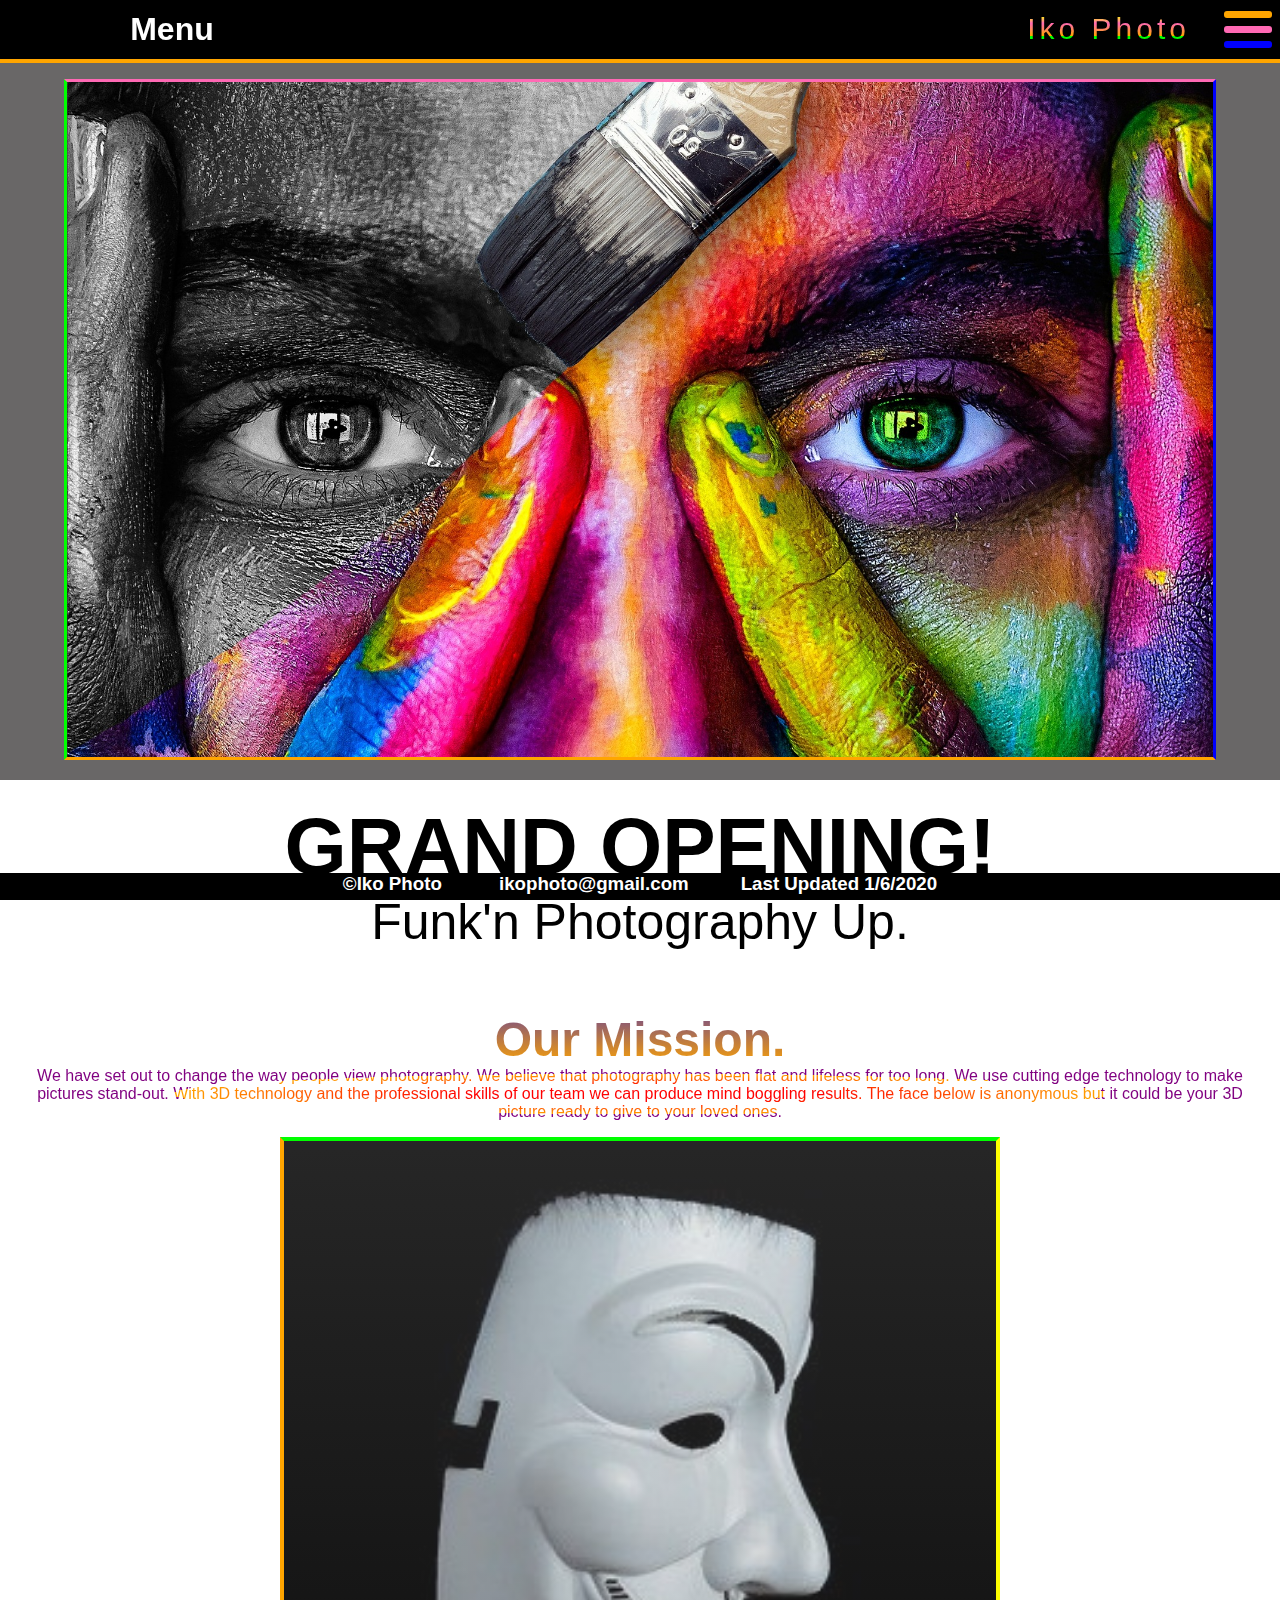
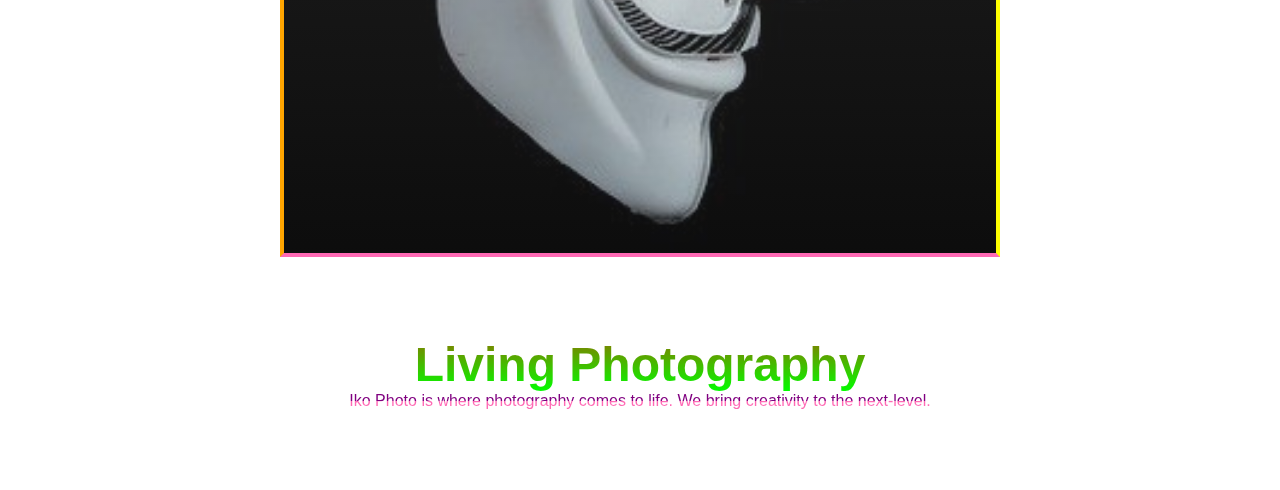
<file: index.html>
<!DOCTYPE html>
<html lang="en">
<head>
    <meta charset="UTF-8">
    <meta name="viewport" content="width=device-width, initial-scale=1.0">
    <meta http-equiv="X-UA-Compatible" content="ie=edge">
    <link rel="stylesheet" type="text/css" href="newcopy2.css">
    <title>Iko Photo</title>
</head>

<body>
 <!-- Appy Chatbot widget, Paste the code in the <body> section -->
  <script id="appyWidgetInit"
  src="https://chatbot.appypie.com/widget/loadbuild.js?cid=kpm3zu6s-AGENT1623039807127-BOTID1623039807127&name=mixBuild"></script>
<!-- /. End Appy chatbot widget code -->
  <div class="burger-boy"></div>
    <input id="toggle" type="checkbox">
    
    <label for="toggle" class="hamburger">
      <span class="top-bun"></span>
      <span class="meat"></span>
      <span class="bottom-bun"></span>
    </label>
    
    <div class="nav">
      <div class="nav-wrapper">
        <nav class="sweet-burger">
          <a href="index.html">HOME</a><br>
          <a href="about.html">ABOUT</a><br>
          <a href="services.html">SERVICES</a><br>
          <a href="gallery.html">GALLERY</a><br>
          <a href="contact.html">CONTACT</a><br>
          <a href="cart.html">CART</a><br>
          <a href="developer.html">DEVELOPER</a>
        </nav>
      </div>
    </div>
    
        <header class="header-z">
            <div class="navtext-container">
              <a href="index.html" class="navtext">Iko Photo</a>
            </div>
        </header>
        <!-- Fan Nav -->
        <div class="container-fan">
            <div class="main-fan">
              <div class="sup">
                <div class="sub">
                    <div></div><a href="developer.html">&nbsp;&nbsp;Developer</a></div>
                  </div>
                  <div class="sup">
                    <div class="sub">
                      <div></div><a href="cart.html">&nbsp;&nbsp;&nbsp;&nbsp;&nbsp;&nbsp;&nbsp;&nbsp;&nbsp;&nbsp;Cart</a></div>
                  </div>
                  <div class="sup">
                    <div class="sub">
                      <div></div><a href="contact.html">&nbsp;&nbsp;&nbsp;&nbsp;Contact</a></div>
                  </div>
                  <div class="sup">
                    <div class="sub">
                      <div></div><a href="gallery.html">&nbsp;&nbsp;&nbsp;&nbsp;&nbsp;Gallery</a></div>
                  </div>
                  <div class="sup">
                    <div class="sub">
                      <div></div><a href="services.html">&nbsp;&nbsp;&nbsp;&nbsp;Services</a></div>
                  </div>
                  <div class="sup">
                    <div class="sub">
                      <div></div><a href="about.html">&nbsp;&nbsp;&nbsp;&nbsp;&nbsp;&nbsp;About</a></div>
                  </div>
                  <div class="sup">
                    <div class="sub">
                      <div></div><a href="index.html">&nbsp;&nbsp;&nbsp;&nbsp;&nbsp;&nbsp;&nbsp;Home</a></div>
              </div>
              <div class="sup">
                <div class="sub">
                  <div></div><a class="iko" href="#">Menu</a></div>
                  </div>
              </div>
            </div>
    
 
        
          
       
          <main>   

            <div class="b-ground">
              <figure class="mobile-crop">
                    <img src="awesome-face.jpg" alt="Hack It">
                </figure>
                <figure class="tablet-crop">
                    <img src="awesome-face.jpg" alt="Hack It">
                </figure>
                <figure class="desk-crop">
                    <img src="awesome-face.jpg" alt="Hack It">
                </figure>
                </div>
            <div class="grand">
                <h1>GRAND OPENING!</h1>
                <p>Funk'n Photography Up.</p>
            </div> 
    <div class="main-texxt">
      <h2>Our Mission.</h2>
      <p>We have set out to change the way people view photography. We believe that photography has been flat and lifeless for too long. We use cutting edge technology to make pictures stand-out. With 3D technology and the professional skills of our team we can produce mind boggling results. The face below is anonymous but it could be your 3D picture ready to give to your loved ones. </p>
    </div>

<!-- <section id="section-3d-pic">Photography<br>Gone Wild!</section> -->
  <div class='reflection-container'>
  <a class='reflection-grid-cell reflection-grid-cell-1' href='#'></a>
  <a class='reflection-grid-cell reflection-grid-cell-2' href='#'></a>
  <a class='reflection-grid-cell reflection-grid-cell-3' href='#'></a>
  <a class='reflection-grid-cell reflection-grid-cell-4' href='#'></a>
  <a class='reflection-grid-cell reflection-grid-cell-5' href='#'></a>
  <a class='reflection-grid-cell reflection-grid-cell-6' href='#'></a>
  <a class='reflection-grid-cell reflection-grid-cell-7' href='#'></a>
  <a class='reflection-grid-cell reflection-grid-cell-8' href='#'></a>
  <a class='reflection-grid-cell reflection-grid-cell-9' href='#'></a>
  <a class='reflection-grid-cell reflection-grid-cell-10' href='#'></a>
  <a class='reflection-grid-cell reflection-grid-cell-11' href='#'></a>
  <a class='reflection-grid-cell reflection-grid-cell-12' href='#'></a>
  <a class='reflection-grid-cell reflection-grid-cell-13' href='#'></a>
  <a class='reflection-grid-cell reflection-grid-cell-14' href='#'></a>
  <a class='reflection-grid-cell reflection-grid-cell-15' href='#'></a>
  <a class='reflection-grid-cell reflection-grid-cell-16' href='#'></a>
  <a class='reflection-grid-cell reflection-grid-cell-17' href='#'></a>
  <a class='reflection-grid-cell reflection-grid-cell-18' href='#'></a>
  <a class='reflection-grid-cell reflection-grid-cell-19' href='#'></a>
  <a class='reflection-grid-cell reflection-grid-cell-20' href='#'></a>
  <a class='reflection-grid-cell reflection-grid-cell-21' href='#'></a>
  <a class='reflection-grid-cell reflection-grid-cell-22' href='#'></a>
  <a class='reflection-grid-cell reflection-grid-cell-23' href='#'></a>
  <a class='reflection-grid-cell reflection-grid-cell-24' href='#'></a>
  <a class='reflection-grid-cell reflection-grid-cell-25' href='#'></a>
  <a class='reflection-grid-cell reflection-grid-cell-26' href='#'></a>
  <a class='reflection-grid-cell reflection-grid-cell-27' href='#'></a>
  <a class='reflection-grid-cell reflection-grid-cell-28' href='#'></a>
  <a class='reflection-grid-cell reflection-grid-cell-29' href='#'></a>
  <a class='reflection-grid-cell reflection-grid-cell-30' href='#'></a>
  <a class='reflection-grid-cell reflection-grid-cell-31' href='#'></a>
  <a class='reflection-grid-cell reflection-grid-cell-32' href='#'></a>
  <a class='reflection-grid-cell reflection-grid-cell-33' href='#'></a>
  <a class='reflection-grid-cell reflection-grid-cell-34' href='#'></a>
  <a class='reflection-grid-cell reflection-grid-cell-35' href='#'></a>
  <a class='reflection-grid-cell reflection-grid-cell-36' href='#'></a>
  <a class='reflection-grid-cell reflection-grid-cell-37' href='#'></a>
  <a class='reflection-grid-cell reflection-grid-cell-38' href='#'></a>
  <a class='reflection-grid-cell reflection-grid-cell-39' href='#'></a>
  <a class='reflection-grid-cell reflection-grid-cell-40' href='#'></a>
  <a class='reflection-grid-cell reflection-grid-cell-41' href='#'></a>
  <a class='reflection-grid-cell reflection-grid-cell-42' href='#'></a>
  <a class='reflection-grid-cell reflection-grid-cell-43' href='#'></a>
  <a class='reflection-grid-cell reflection-grid-cell-44' href='#'></a>
  <a class='reflection-grid-cell reflection-grid-cell-45' href='#'></a>
  <a class='reflection-grid-cell reflection-grid-cell-46' href='#'></a>
  <a class='reflection-grid-cell reflection-grid-cell-47' href='#'></a>
  <a class='reflection-grid-cell reflection-grid-cell-48' href='#'></a>
  <a class='reflection-grid-cell reflection-grid-cell-49' href='#'></a>
  <a class='reflection-grid-cell reflection-grid-cell-50' href='#'></a>
  <a class='reflection-grid-cell reflection-grid-cell-51' href='#'></a>
  <a class='reflection-grid-cell reflection-grid-cell-52' href='#'></a>
  <a class='reflection-grid-cell reflection-grid-cell-53' href='#'></a>
  <a class='reflection-grid-cell reflection-grid-cell-54' href='#'></a>
  <a class='reflection-grid-cell reflection-grid-cell-55' href='#'></a>
  <a class='reflection-grid-cell reflection-grid-cell-56' href='#'></a>
  <a class='reflection-grid-cell reflection-grid-cell-57' href='#'></a>
  <a class='reflection-grid-cell reflection-grid-cell-58' href='#'></a>
  <a class='reflection-grid-cell reflection-grid-cell-59' href='#'></a>
  <a class='reflection-grid-cell reflection-grid-cell-60' href='#'></a>
  <a class='reflection-grid-cell reflection-grid-cell-61' href='#'></a>
  <a class='reflection-grid-cell reflection-grid-cell-62' href='#'></a>
  <a class='reflection-grid-cell reflection-grid-cell-63' href='#'></a>
  <a class='reflection-grid-cell reflection-grid-cell-64' href='#'></a>
  <a class='reflection-grid-cell reflection-grid-cell-65' href='#'></a>
  <a class='reflection-grid-cell reflection-grid-cell-66' href='#'></a>
  <a class='reflection-grid-cell reflection-grid-cell-67' href='#'></a>
  <a class='reflection-grid-cell reflection-grid-cell-68' href='#'></a>
  <a class='reflection-grid-cell reflection-grid-cell-69' href='#'></a>
  <a class='reflection-grid-cell reflection-grid-cell-70' href='#'></a>
  <a class='reflection-grid-cell reflection-grid-cell-71' href='#'></a>
  <a class='reflection-grid-cell reflection-grid-cell-72' href='#'></a>
  <a class='reflection-grid-cell reflection-grid-cell-73' href='#'></a>
  <a class='reflection-grid-cell reflection-grid-cell-74' href='#'></a>
  <a class='reflection-grid-cell reflection-grid-cell-75' href='#'></a>
  <a class='reflection-grid-cell reflection-grid-cell-76' href='#'></a>
  <a class='reflection-grid-cell reflection-grid-cell-77' href='#'></a>
  <a class='reflection-grid-cell reflection-grid-cell-78' href='#'></a>
  <a class='reflection-grid-cell reflection-grid-cell-79' href='#'></a>
  <a class='reflection-grid-cell reflection-grid-cell-80' href='#'></a>
  <a class='reflection-grid-cell reflection-grid-cell-81' href='#'></a>
  <a class='reflection-grid-cell reflection-grid-cell-82' href='#'></a>
  <a class='reflection-grid-cell reflection-grid-cell-83' href='#'></a>
  <a class='reflection-grid-cell reflection-grid-cell-84' href='#'></a>
  <a class='reflection-grid-cell reflection-grid-cell-85' href='#'></a>
  <a class='reflection-grid-cell reflection-grid-cell-86' href='#'></a>
  <a class='reflection-grid-cell reflection-grid-cell-87' href='#'></a>
  <a class='reflection-grid-cell reflection-grid-cell-88' href='#'></a>
  <a class='reflection-grid-cell reflection-grid-cell-89' href='#'></a>
  <a class='reflection-grid-cell reflection-grid-cell-90' href='#'></a>
  <a class='reflection-grid-cell reflection-grid-cell-91' href='#'></a>
  <a class='reflection-grid-cell reflection-grid-cell-92' href='#'></a>
  <a class='reflection-grid-cell reflection-grid-cell-93' href='#'></a>
  <a class='reflection-grid-cell reflection-grid-cell-94' href='#'></a>
  <a class='reflection-grid-cell reflection-grid-cell-95' href='#'></a>
  <a class='reflection-grid-cell reflection-grid-cell-96' href='#'></a>
  <a class='reflection-grid-cell reflection-grid-cell-97' href='#'></a>
  <a class='reflection-grid-cell reflection-grid-cell-98' href='#'></a>
  <a class='reflection-grid-cell reflection-grid-cell-99' href='#'></a>
  <a class='reflection-grid-cell reflection-grid-cell-100' href='#'></a>
  <div class='reflection-content'></div>
</div>


<div class="bottom-texxt">
  <h2>Living Photography</h2>
  <p>Iko Photo is where photography comes to life. We bring creativity to the next-level.</p>
</div>


          </main>
        <footer>
 
          <div class="footer-f">
          <div id="button-f"></div>       
          <div id="container-f">
          <div id="cont-f">
          <div class="footer_center-f">
                 <h3>&copy;Iko Photo&nbsp;&nbsp;&nbsp;&nbsp;&nbsp;&nbsp;&nbsp;&nbsp;&nbsp;&nbsp;     ikophoto@gmail.com&nbsp;&nbsp;&nbsp;&nbsp;&nbsp;&nbsp;&nbsp;&nbsp;&nbsp;&nbsp;Last Updated 1/6/2020</h3>
          </div>
          </div>
          </div>
          </div>
  </footer>
        
</body>
</html>
</file>
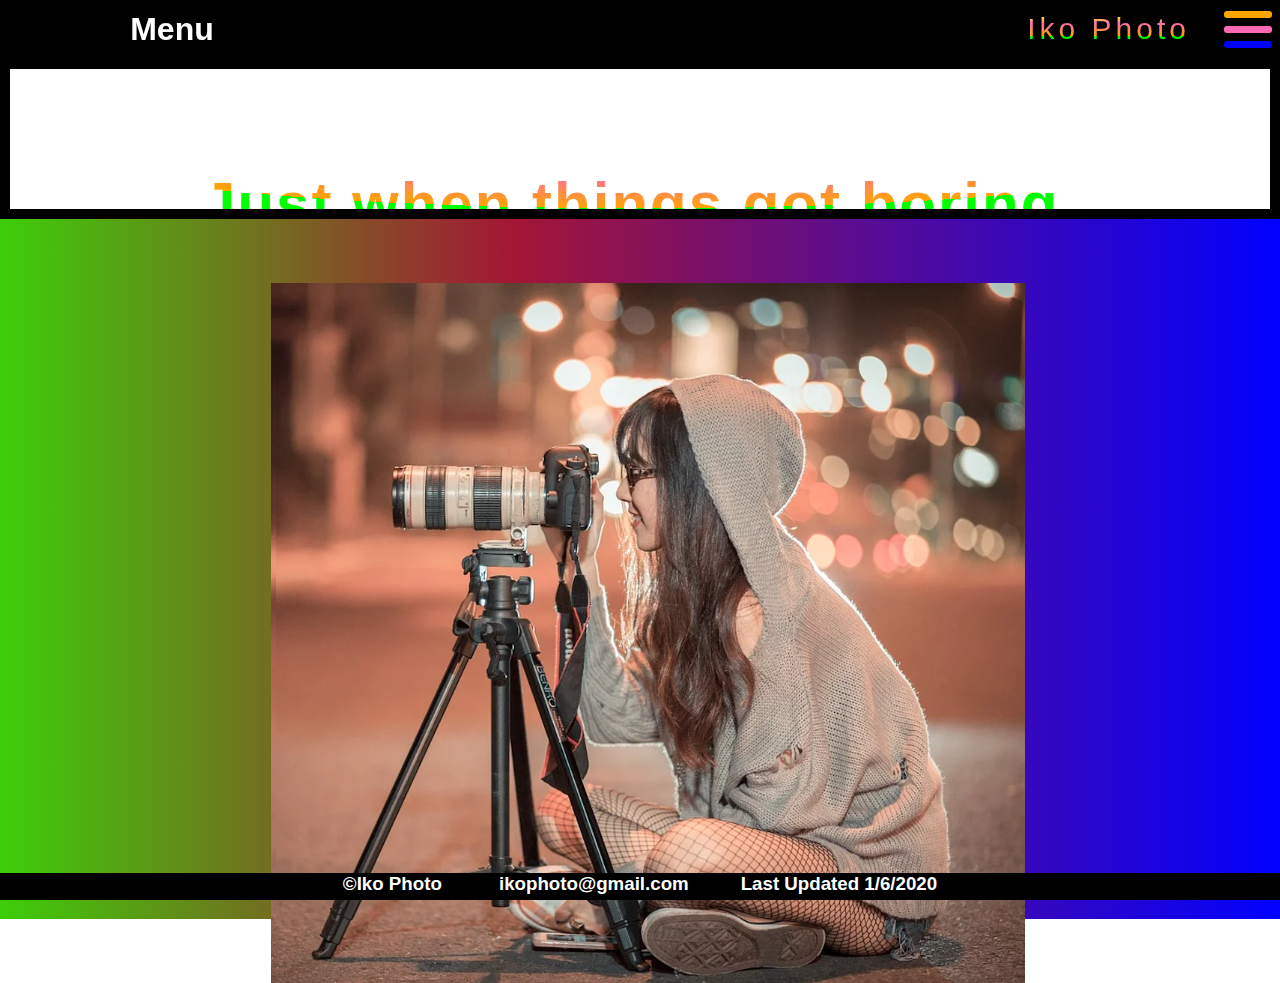
<file: about.html>
<!DOCTYPE html>
<html lang="en">
<head>
    <meta charset="UTF-8">
    <meta name="viewport" content="width=device-width, initial-scale=1.0">
    <meta http-equiv="X-UA-Compatible" content="ie=edge">
    <link rel="stylesheet" type="text/css" href="newcopy2.css">
    <title>Iko Photo</title>
</head>

<body>
 <!-- Appy Chatbot widget, Paste the code in the <body> section -->
  <script id="appyWidgetInit"
  src="https://chatbot.appypie.com/widget/loadbuild.js?cid=kpm3zu6s-AGENT1623039807127-BOTID1623039807127&name=mixBuild"></script>
<!-- /. End Appy chatbot widget code -->
  <div class="burger-boy"></div>
    <input id="toggle" type="checkbox">
    
    <label for="toggle" class="hamburger">
      <span class="top-bun"></span>
      <span class="meat"></span>
      <span class="bottom-bun"></span>
    </label>
    
    <div class="nav">
      <div class="nav-wrapper">
        <nav class="sweet-burger">
          <a href="index.html">HOME</a><br>
          <a href="about.html">ABOUT</a><br>
          <a href="services.html">SERVICES</a><br>
          <a href="gallery.html">GALLERY</a><br>
          <a href="contact.html">CONTACT</a><br>
          <a href="cart.html">CART</a><br>
          <a href="developer.html">DEVELOPER</a>
        </nav>
      </div>
    </div>
    
        <header class="header-z">
            <div class="navtext-container">
              <a href="index.html" class="navtext">Iko Photo</a>
            </div>
        </header>
        <!-- Fan Nav -->
        <div class="container-fan">
            <div class="main-fan">
              <div class="sup">
                <div class="sub">
                    <div></div><a href="developer.html">&nbsp;&nbsp;Developer</a></div>
                  </div>
                  <div class="sup">
                    <div class="sub">
                      <div></div><a href="cart.html">&nbsp;&nbsp;&nbsp;&nbsp;&nbsp;&nbsp;&nbsp;&nbsp;&nbsp;&nbsp;Cart</a></div>
                  </div>
                  <div class="sup">
                    <div class="sub">
                      <div></div><a href="contact.html">&nbsp;&nbsp;&nbsp;&nbsp;Contact</a></div>
                  </div>
                  <div class="sup">
                    <div class="sub">
                      <div></div><a href="gallery.html">&nbsp;&nbsp;&nbsp;&nbsp;&nbsp;Gallery</a></div>
                  </div>
                  <div class="sup">
                    <div class="sub">
                      <div></div><a href="services.html">&nbsp;&nbsp;&nbsp;&nbsp;Services</a></div>
                  </div>
                  <div class="sup">
                    <div class="sub">
                      <div></div><a href="about.html">&nbsp;&nbsp;&nbsp;&nbsp;&nbsp;&nbsp;About</a></div>
                  </div>
                  <div class="sup">
                    <div class="sub">
                      <div></div><a href="index.html">&nbsp;&nbsp;&nbsp;&nbsp;&nbsp;&nbsp;&nbsp;Home</a></div>
              </div>
              <div class="sup">
                <div class="sub">
                  <div></div><a class="iko" href="#">Menu</a></div>
                  </div>
              </div>
            </div>
    
 
        
          
     <div class="gey-ground">  
    <div class="about-h2">
      <h2>Just when things got boring.</h2>
      <p>As technology and creativity meet, we are devoted to changing the history of photography. We can make any picture stand-out as if it were 3D. Physical photographs are rare because we share our photos online. So why should we settle for the same old boring flat pictures?</p>
    </div>
  </div>    


<div class="glitch-container">
  <div class="c-glitch" style="background-image: url('girl-camera.png');">
    <div class="c-glitch__img" style="background-image: url('girl-camera.png');"></div>
    <div class="c-glitch__img" style="background-image: url('girl-camera.png');"></div>
    <div class="c-glitch__img" style="background-image: url('girl-camera.png');"></div>
    <div class="c-glitch__img" style="background-image: url('girl-camera.png');"></div>
    <div class="c-glitch__img" style="background-image: url('girl-camera.png');"></div>
  </div>
</div>
</div>




            </main>
            <footer>
     
              <div class="footer-f">
              <div id="button-f"></div>       
              <div id="container-f">
              <div id="cont-f">
              <div class="footer_center-f">
                     <h3>&copy;Iko Photo&nbsp;&nbsp;&nbsp;&nbsp;&nbsp;&nbsp;&nbsp;&nbsp;&nbsp;&nbsp;     ikophoto@gmail.com&nbsp;&nbsp;&nbsp;&nbsp;&nbsp;&nbsp;&nbsp;&nbsp;&nbsp;&nbsp;Last Updated 1/6/2020</h3>
              </div>
              </div>
              </div>
              </div>
      </footer>
            
    </body>
    </html>
</file>
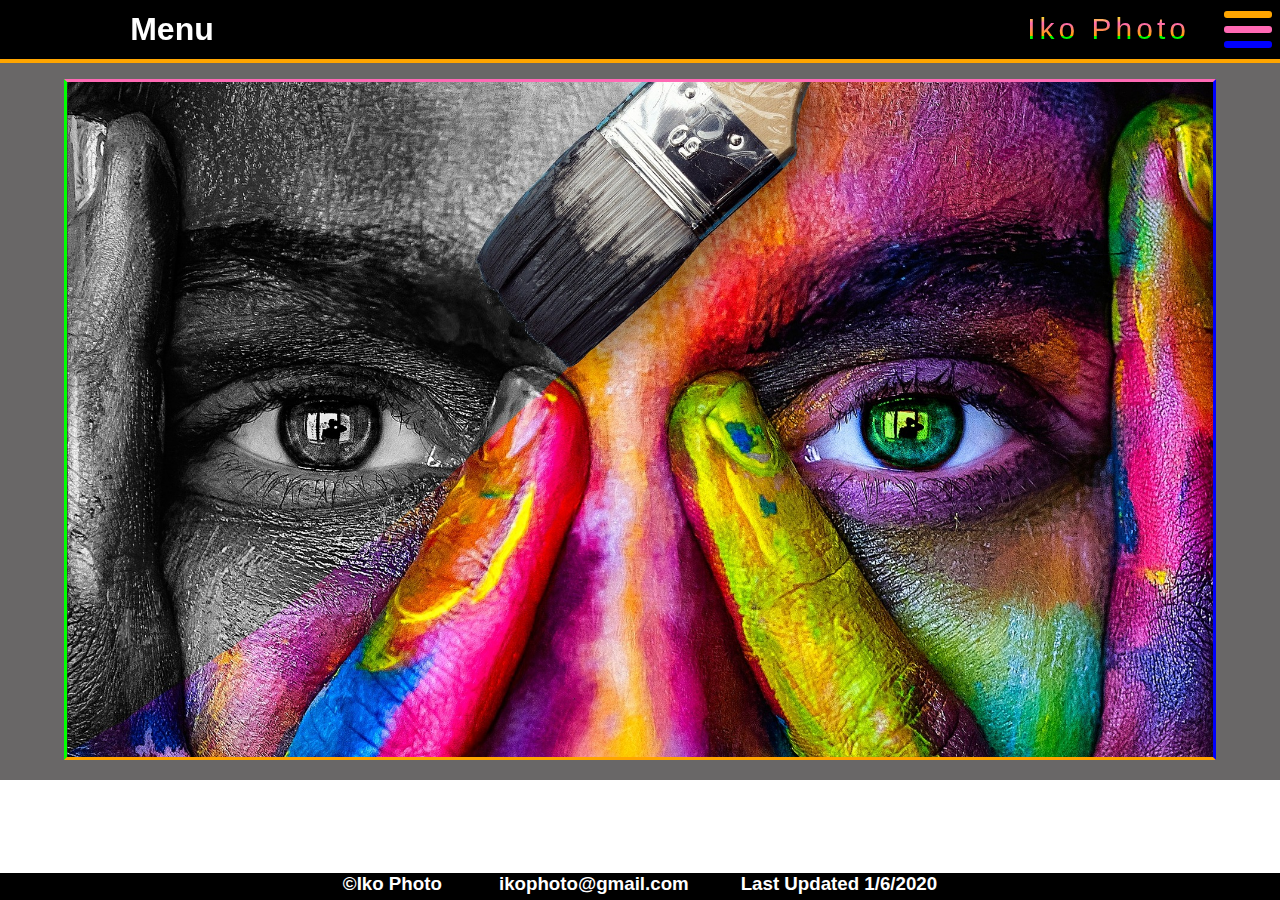
<file: cart.html>
<!DOCTYPE html>
<html lang="en">
<head>
    <meta charset="UTF-8">
    <meta name="viewport" content="width=device-width, initial-scale=1.0">
    <meta http-equiv="X-UA-Compatible" content="ie=edge">
    <link rel="stylesheet" type="text/css" href="newcopy2.css">
    <title>Iko Photo</title>
</head>

<body>
 <!-- Appy Chatbot widget, Paste the code in the <body> section -->
  <script id="appyWidgetInit"
  src="https://chatbot.appypie.com/widget/loadbuild.js?cid=kpm3zu6s-AGENT1623039807127-BOTID1623039807127&name=mixBuild"></script>
<!-- /. End Appy chatbot widget code -->
  <div class="burger-boy"></div>
    <input id="toggle" type="checkbox">
    
    <label for="toggle" class="hamburger">
      <span class="top-bun"></span>
      <span class="meat"></span>
      <span class="bottom-bun"></span>
    </label>
    
    <div class="nav">
      <div class="nav-wrapper">
        <nav class="sweet-burger">
          <a href="index.html">HOME</a><br>
          <a href="about.html">ABOUT</a><br>
          <a href="services.html">SERVICES</a><br>
          <a href="gallery.html">GALLERY</a><br>
          <a href="contact.html">CONTACT</a><br>
          <a href="cart.html">CART</a><br>
          <a href="developer.html">DEVELOPER</a>
        </nav>
      </div>
    </div>
    
        <header class="header-z">
            <div class="navtext-container">
              <a href="index.html" class="navtext">Iko Photo</a>
            </div>
        </header>
        <!-- Fan Nav -->
        <div class="container-fan">
            <div class="main-fan">
              <div class="sup">
                <div class="sub">
                    <div></div><a href="developer.html">&nbsp;&nbsp;Developer</a></div>
                  </div>
                  <div class="sup">
                    <div class="sub">
                      <div></div><a href="cart.html">&nbsp;&nbsp;&nbsp;&nbsp;&nbsp;&nbsp;&nbsp;&nbsp;&nbsp;&nbsp;Cart</a></div>
                  </div>
                  <div class="sup">
                    <div class="sub">
                      <div></div><a href="contact.html">&nbsp;&nbsp;&nbsp;&nbsp;Contact</a></div>
                  </div>
                  <div class="sup">
                    <div class="sub">
                      <div></div><a href="gallery.html">&nbsp;&nbsp;&nbsp;&nbsp;&nbsp;Gallery</a></div>
                  </div>
                  <div class="sup">
                    <div class="sub">
                      <div></div><a href="services.html">&nbsp;&nbsp;&nbsp;&nbsp;Services</a></div>
                  </div>
                  <div class="sup">
                    <div class="sub">
                      <div></div><a href="about.html">&nbsp;&nbsp;&nbsp;&nbsp;&nbsp;&nbsp;About</a></div>
                  </div>
                  <div class="sup">
                    <div class="sub">
                      <div></div><a href="index.html">&nbsp;&nbsp;&nbsp;&nbsp;&nbsp;&nbsp;&nbsp;Home</a></div>
              </div>
              <div class="sup">
                <div class="sub">
                  <div></div><a class="iko" href="#">Menu</a></div>
                  </div>
              </div>
            </div>
    
 
        
          
       
          <main>   

            <div class="b-ground">
              <figure class="mobile-crop">
                    <img src="awesome-face.jpg" alt="Hack It">
                </figure>
                <figure class="tablet-crop">
                    <img src="awesome-face.jpg" alt="Hack It">
                </figure>
                <figure class="desk-crop">
                    <img src="awesome-face.jpg" alt="Hack It">
                </figure>
                </div>











            </main>
            <footer>
     
              <div class="footer-f">
              <div id="button-f"></div>       
              <div id="container-f">
              <div id="cont-f">
              <div class="footer_center-f">
                     <h3>&copy;Iko Photo&nbsp;&nbsp;&nbsp;&nbsp;&nbsp;&nbsp;&nbsp;&nbsp;&nbsp;&nbsp;     ikophoto@gmail.com&nbsp;&nbsp;&nbsp;&nbsp;&nbsp;&nbsp;&nbsp;&nbsp;&nbsp;&nbsp;Last Updated 1/6/2020</h3>
              </div>
              </div>
              </div>
              </div>
      </footer>
            
    </body>
    </html>
</file>
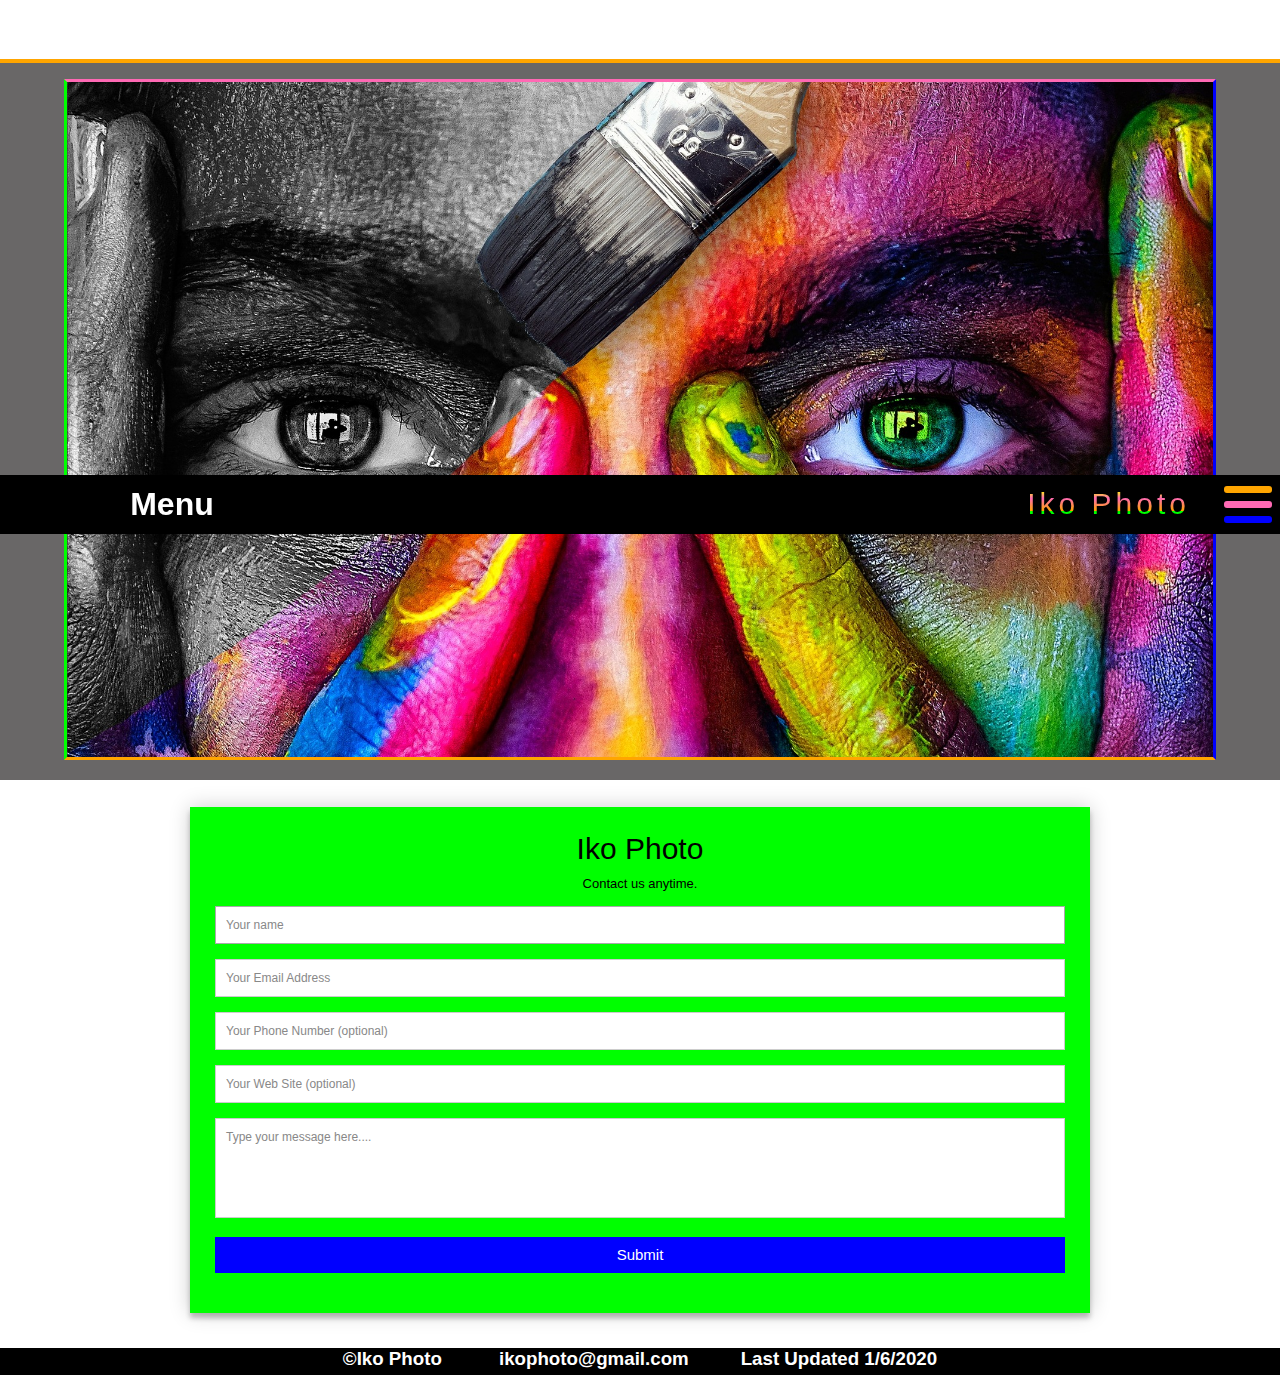
<file: contact.html>
<!DOCTYPE html>
<html lang="en">
<head>
    <meta charset="UTF-8">
    <meta name="viewport" content="width=device-width, initial-scale=1.0">
    <meta http-equiv="X-UA-Compatible" content="ie=edge">
    <link rel="stylesheet" type="text/css" href="newcopy2.css">
    <title>Iko Photo</title>
</head>

<body>
 <!-- Appy Chatbot widget, Paste the code in the <body> section -->
  <script id="appyWidgetInit"
  src="https://chatbot.appypie.com/widget/loadbuild.js?cid=kpm3zu6s-AGENT1623039807127-BOTID1623039807127&name=mixBuild"></script>
<!-- /. End Appy chatbot widget code -->
  <div class="burger-boy"></div>
    <input id="toggle" type="checkbox">
    
    <label for="toggle" class="hamburger">
      <span class="top-bun"></span>
      <span class="meat"></span>
      <span class="bottom-bun"></span>
    </label>
    
    <div class="nav">
      <div class="nav-wrapper">
        <nav class="sweet-burger">
          <a href="index.html">HOME</a><br>
          <a href="about.html">ABOUT</a><br>
          <a href="services.html">SERVICES</a><br>
          <a href="gallery.html">GALLERY</a><br>
          <a href="contact.html">CONTACT</a><br>
          <a href="cart.html">CART</a><br>
          <a href="developer.html">DEVELOPER</a>
        </nav>
      </div>
    </div>
    
        <header class="header-z">
            <div class="navtext-container">
              <a href="index.html" class="navtext">Iko Photo</a>
            </div>
        </header>
        <!-- Fan Nav -->
        <div class="container-fan">
            <div class="main-fan">
              <div class="sup">
                <div class="sub">
                    <div></div><a href="developer.html">&nbsp;&nbsp;Developer</a></div>
                  </div>
                  <div class="sup">
                    <div class="sub">
                      <div></div><a href="cart.html">&nbsp;&nbsp;&nbsp;&nbsp;&nbsp;&nbsp;&nbsp;&nbsp;&nbsp;&nbsp;Cart</a></div>
                  </div>
                  <div class="sup">
                    <div class="sub">
                      <div></div><a href="contact.html">&nbsp;&nbsp;&nbsp;&nbsp;Contact</a></div>
                  </div>
                  <div class="sup">
                    <div class="sub">
                      <div></div><a href="gallery.html">&nbsp;&nbsp;&nbsp;&nbsp;&nbsp;Gallery</a></div>
                  </div>
                  <div class="sup">
                    <div class="sub">
                      <div></div><a href="services.html">&nbsp;&nbsp;&nbsp;&nbsp;Services</a></div>
                  </div>
                  <div class="sup">
                    <div class="sub">
                      <div></div><a href="about.html">&nbsp;&nbsp;&nbsp;&nbsp;&nbsp;&nbsp;About</a></div>
                  </div>
                  <div class="sup">
                    <div class="sub">
                      <div></div><a href="index.html">&nbsp;&nbsp;&nbsp;&nbsp;&nbsp;&nbsp;&nbsp;Home</a></div>
              </div>
              <div class="sup">
                <div class="sub">
                  <div></div><a class="iko" href="#">Menu</a></div>
                  </div>
              </div>
            </div>
    
          
        
          
       
          <main>   

            <div class="b-ground">
              <figure class="mobile-crop">
                    <img src="awesome-face.jpg" alt="Hack It">
                </figure>
                <figure class="tablet-crop">
                    <img src="awesome-face.jpg" alt="Hack It">
                </figure>
                <figure class="desk-crop">
                    <img src="awesome-face.jpg" alt="Hack It">
                </figure>
                </div>


                  <!-- contact form -->
            <div class="container_contact">  
              <form id="contact" action="" method="post">
                <h3>Iko Photo</h3>
                <h4>Contact us anytime.</h4>
                <fieldset>
                  <input placeholder="Your name" type="text" tabindex="1" required autofocus>
                </fieldset>
                <fieldset>
                  <input placeholder="Your Email Address" type="email" tabindex="2" required>
                </fieldset>
                <fieldset>
                  <input placeholder="Your Phone Number (optional)" type="tel" tabindex="3" required>
                </fieldset>
                <fieldset>
                  <input placeholder="Your Web Site (optional)" type="url" tabindex="4" required>
                </fieldset>
                <fieldset>
                  <textarea placeholder="Type your message here...." tabindex="5" required></textarea>
                </fieldset>
                <fieldset>
                  <button name="submit" type="submit" id="contact-submit" data-submit="...Sending">Submit</button>
                </fieldset>
                
              </form>
            </div>

















            </main>
            <footer>
     
              <div class="footer-f">
              <div id="button-f"></div>       
              <div id="container-f">
              <div id="cont-f">
              <div class="footer_center-f">
                     <h3>&copy;Iko Photo&nbsp;&nbsp;&nbsp;&nbsp;&nbsp;&nbsp;&nbsp;&nbsp;&nbsp;&nbsp;     ikophoto@gmail.com&nbsp;&nbsp;&nbsp;&nbsp;&nbsp;&nbsp;&nbsp;&nbsp;&nbsp;&nbsp;Last Updated 1/6/2020</h3>
              </div>
              </div>
              </div>
              </div>
      </footer>
            
    </body>
    </html>
</file>
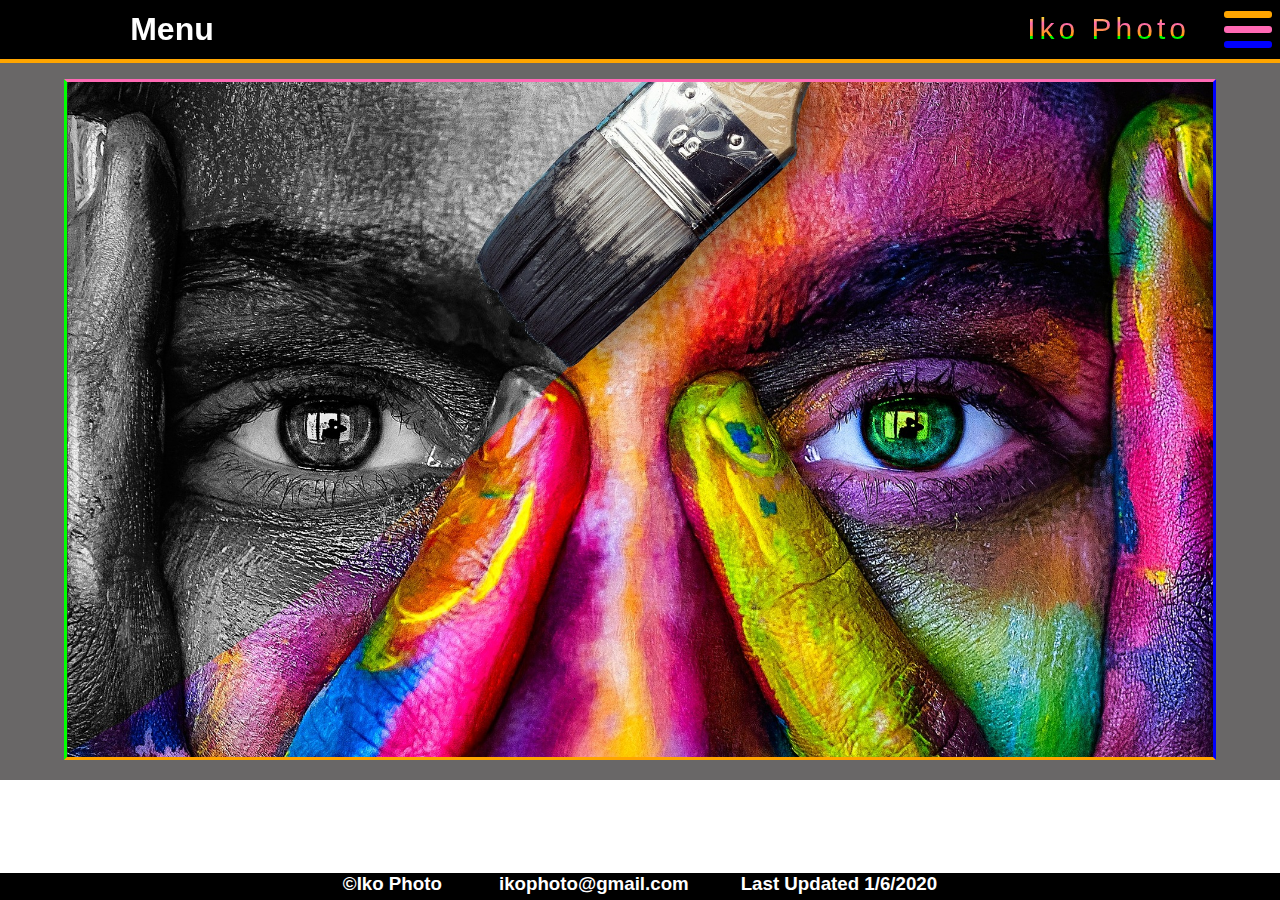
<file: developer.html>
<!DOCTYPE html>
<html lang="en">
<head>
    <meta charset="UTF-8">
    <meta name="viewport" content="width=device-width, initial-scale=1.0">
    <meta http-equiv="X-UA-Compatible" content="ie=edge">
    <link rel="stylesheet" type="text/css" href="newcopy2.css">
    <title>Iko Photo</title>
</head>

<body>
 <!-- Appy Chatbot widget, Paste the code in the <body> section -->
  <script id="appyWidgetInit"
  src="https://chatbot.appypie.com/widget/loadbuild.js?cid=kpm3zu6s-AGENT1623039807127-BOTID1623039807127&name=mixBuild"></script>
<!-- /. End Appy chatbot widget code -->
  <div class="burger-boy"></div>
    <input id="toggle" type="checkbox">
    
    <label for="toggle" class="hamburger">
      <span class="top-bun"></span>
      <span class="meat"></span>
      <span class="bottom-bun"></span>
    </label>
    
    <div class="nav">
      <div class="nav-wrapper">
        <nav class="sweet-burger">
          <a href="index.html">HOME</a><br>
          <a href="about.html">ABOUT</a><br>
          <a href="services.html">SERVICES</a><br>
          <a href="gallery.html">GALLERY</a><br>
          <a href="contact.html">CONTACT</a><br>
          <a href="cart.html">CART</a><br>
          <a href="developer.html">DEVELOPER</a>
        </nav>
      </div>
    </div>
    
        <header class="header-z">
            <div class="navtext-container">
              <a href="index.html" class="navtext">Iko Photo</a>
            </div>
        </header>
        <!-- Fan Nav -->
        <div class="container-fan">
            <div class="main-fan">
              <div class="sup">
                <div class="sub">
                    <div></div><a href="developer.html">&nbsp;&nbsp;Developer</a></div>
                  </div>
                  <div class="sup">
                    <div class="sub">
                      <div></div><a href="cart.html">&nbsp;&nbsp;&nbsp;&nbsp;&nbsp;&nbsp;&nbsp;&nbsp;&nbsp;&nbsp;Cart</a></div>
                  </div>
                  <div class="sup">
                    <div class="sub">
                      <div></div><a href="contact.html">&nbsp;&nbsp;&nbsp;&nbsp;Contact</a></div>
                  </div>
                  <div class="sup">
                    <div class="sub">
                      <div></div><a href="gallery.html">&nbsp;&nbsp;&nbsp;&nbsp;&nbsp;Gallery</a></div>
                  </div>
                  <div class="sup">
                    <div class="sub">
                      <div></div><a href="services.html">&nbsp;&nbsp;&nbsp;&nbsp;Services</a></div>
                  </div>
                  <div class="sup">
                    <div class="sub">
                      <div></div><a href="about.html">&nbsp;&nbsp;&nbsp;&nbsp;&nbsp;&nbsp;About</a></div>
                  </div>
                  <div class="sup">
                    <div class="sub">
                      <div></div><a href="index.html">&nbsp;&nbsp;&nbsp;&nbsp;&nbsp;&nbsp;&nbsp;Home</a></div>
              </div>
              <div class="sup">
                <div class="sub">
                  <div></div><a class="iko" href="#">Menu</a></div>
                  </div>
              </div>
            </div>
    
 
        
          
       
          <main>   

            <div class="b-ground">
              <figure class="mobile-crop">
                    <img src="awesome-face.jpg" alt="Hack It">
                </figure>
                <figure class="tablet-crop">
                    <img src="awesome-face.jpg" alt="Hack It">
                </figure>
                <figure class="desk-crop">
                    <img src="awesome-face.jpg" alt="Hack It">
                </figure>
                </div>














            </main>
            <footer>
     
              <div class="footer-f">
              <div id="button-f"></div>       
              <div id="container-f">
              <div id="cont-f">
              <div class="footer_center-f">
                     <h3>&copy;Iko Photo&nbsp;&nbsp;&nbsp;&nbsp;&nbsp;&nbsp;&nbsp;&nbsp;&nbsp;&nbsp;     ikophoto@gmail.com&nbsp;&nbsp;&nbsp;&nbsp;&nbsp;&nbsp;&nbsp;&nbsp;&nbsp;&nbsp;Last Updated 1/6/2020</h3>
              </div>
              </div>
              </div>
              </div>
      </footer>
            
    </body>
    </html>
</file>
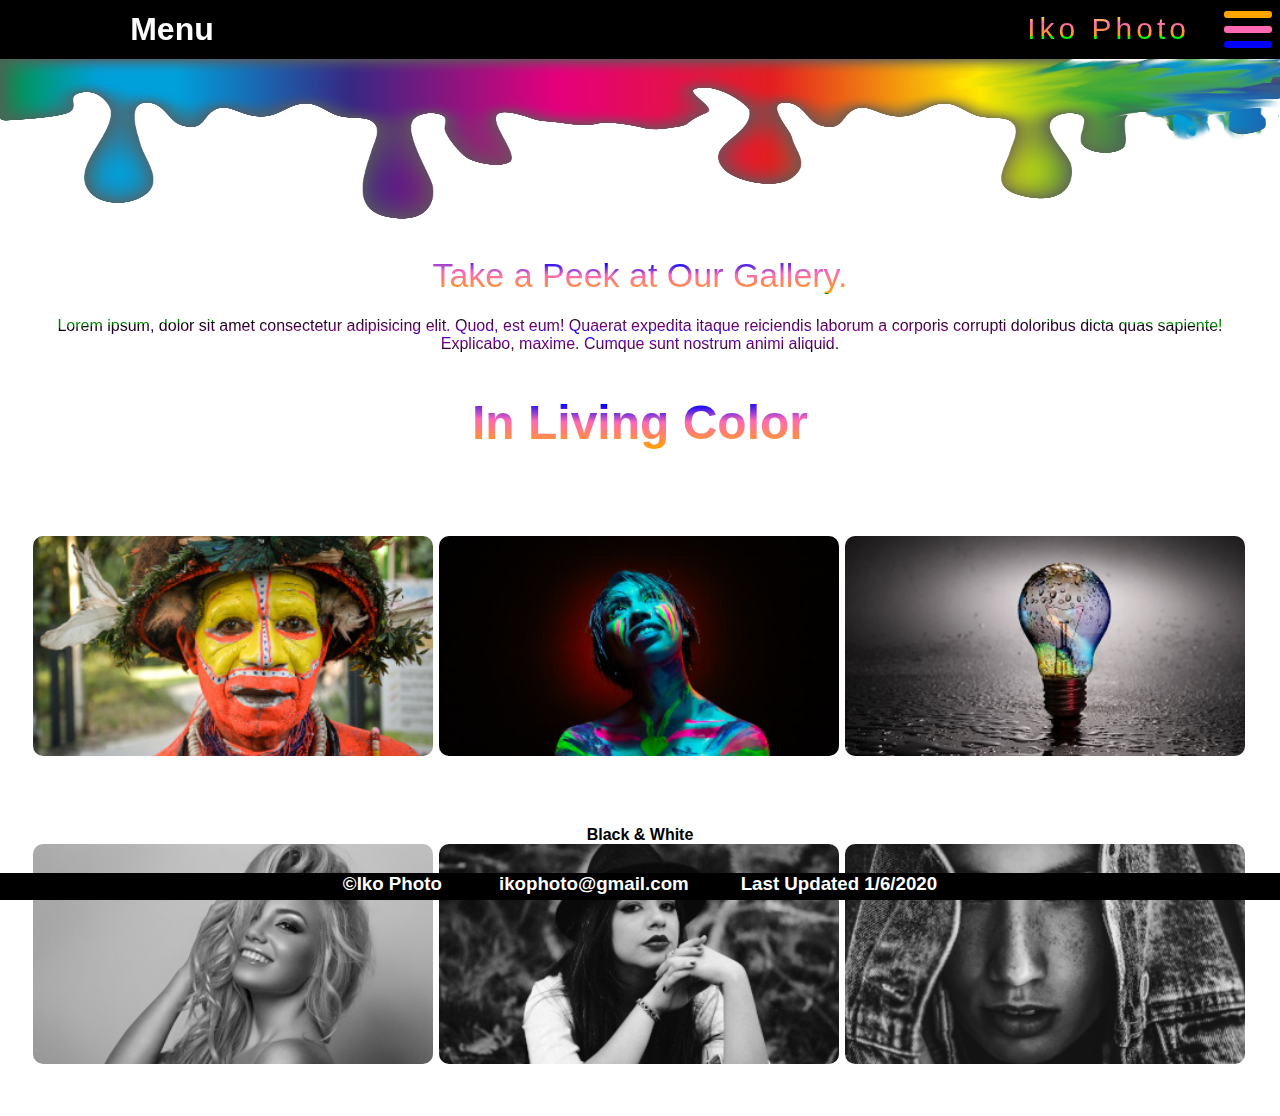
<file: gallery.html>
<!DOCTYPE html>
<html lang="en">
<head>
    <meta charset="UTF-8">
    <meta name="viewport" content="width=device-width, initial-scale=1.0">
    <meta http-equiv="X-UA-Compatible" content="ie=edge">
    <link rel="stylesheet" type="text/css" href="newcopy2.css">
    <title>Iko Photo</title>
</head>

<body>
 <!-- Appy Chatbot widget, Paste the code in the <body> section -->
  <script id="appyWidgetInit"
  src="https://chatbot.appypie.com/widget/loadbuild.js?cid=kpm3zu6s-AGENT1623039807127-BOTID1623039807127&name=mixBuild"></script>
<!-- /. End Appy chatbot widget code -->
  <div class="burger-boy"></div>
    <input id="toggle" type="checkbox">
    
    <label for="toggle" class="hamburger">
      <span class="top-bun"></span>
      <span class="meat"></span>
      <span class="bottom-bun"></span>
    </label>
    
    <div class="nav">
      <div class="nav-wrapper">
        <nav class="sweet-burger">
          <a href="index.html">HOME</a><br>
          <a href="about.html">ABOUT</a><br>
          <a href="services.html">SERVICES</a><br>
          <a href="gallery.html">GALLERY</a><br>
          <a href="contact.html">CONTACT</a><br>
          <a href="cart.html">CART</a><br>
          <a href="developer.html">DEVELOPER</a>
        </nav>
      </div>
    </div>
    
        <header class="header-z">
            <div class="navtext-container">
              <a href="index.html" class="navtext">Iko Photo</a>
            </div>
        </header>
        <!-- Fan Nav -->
        <div class="container-fan">
            <div class="main-fan">
              <div class="sup">
                <div class="sub">
                    <div></div><a href="developer.html">&nbsp;&nbsp;Developer</a></div>
                  </div>
                  <div class="sup">
                    <div class="sub">
                      <div></div><a href="cart.html">&nbsp;&nbsp;&nbsp;&nbsp;&nbsp;&nbsp;&nbsp;&nbsp;&nbsp;&nbsp;Cart</a></div>
                  </div>
                  <div class="sup">
                    <div class="sub">
                      <div></div><a href="contact.html">&nbsp;&nbsp;&nbsp;&nbsp;Contact</a></div>
                  </div>
                  <div class="sup">
                    <div class="sub">
                      <div></div><a href="gallery.html">&nbsp;&nbsp;&nbsp;&nbsp;&nbsp;Gallery</a></div>
                  </div>
                  <div class="sup">
                    <div class="sub">
                      <div></div><a href="services.html">&nbsp;&nbsp;&nbsp;&nbsp;Services</a></div>
                  </div>
                  <div class="sup">
                    <div class="sub">
                      <div></div><a href="about.html">&nbsp;&nbsp;&nbsp;&nbsp;&nbsp;&nbsp;About</a></div>
                  </div>
                  <div class="sup">
                    <div class="sub">
                      <div></div><a href="index.html">&nbsp;&nbsp;&nbsp;&nbsp;&nbsp;&nbsp;&nbsp;Home</a></div>
              </div>
              <div class="sup">
                <div class="sub">
                  <div></div><a class="iko" href="#">Menu</a></div>
                  </div>
              </div>
            </div>
    
 
        
          
       
          <main>   

            <div class="b-grounded">
              <figure class="mobile-crop">
                    <img src="bow.png" alt="Hack It">
                </figure>
                <figure class="tablet-crop">
                    <img src="bow.png" alt="Hack It">
                </figure>
                <figure class="desk-crop">
                    <img src="bow.png" alt="Hack It">
                </figure>
                </div>
                <div class="peek">
                  <h2>Take a Peek at Our Gallery.</h2>
                  <p>Lorem ipsum, dolor sit amet consectetur adipisicing elit. Quod, est eum! Quaerat expedita itaque reiciendis laborum a corporis corrupti doloribus dicta quas sapiente! Explicabo, maxime. Cumque sunt nostrum animi aliquid.</p>
                </div>


                <h2 class="h-2">In Living Color</h2>
<div class="flip-p">
    <div class="front-p" style="background-image: url(guy1.jpg)">
    </div>
    <div class="back-p">
       <h2>Culture</h2>
       <p>We capture the beauty of culture and always get the perfect shot. </p>
    </div>
</div>
<div class="flip-p">
    <div class="front-p" style="background-image: url(girl6.jpg)">
      
    </div>
    <div class="back-p">
       <h2>Creative</h2>
       <p>Through art we creative some of the most visually stunning photos.</p>
    </div>
</div>
<div class="flip-p">
    <div class="front-p" style="background-image: url(nulb1.jpg)">
    </div>
    <div class="back-p">
       <h2>Brilliant</h2>
       <p>We also create amazing photography from everyday items that would otherwise be boring.</p>
    </div>
</div>

<br>
<br>

<!-- vertical -->
  
<h4>Black & White</h4>
<div class="flip-p flip-vertical-p">
    <div class="front-p" style="background-image: url(girl1.png)">
    </div>
    <div class="back-p">
       <h2>Glamour</h2>
       <p>Black and white doesn't have to be bland, they can be glamorous too.</p>
    </div>
</div>
<div class="flip-p flip-vertical-p">
    <div class="front-p" style="background-image: url(girl2.png)">
    </div>
    <div class="back-p">
       <h2>Classy</h2>
       <p>Through black and white we produce classy photos that look good in any portfolio.</p>
    </div>
</div>
<div class="flip-p flip-vertical-p">
    <div class="front-p" style="background-image: url(girl23.png)">
    </div>
    <div class="back-p">
       <h2>Style</h2>
       <p>Adding style to black and white photos can bring life and style that cannot be captured in color.</p>
    </div>
</div>









            </main>
            <footer>
     
              <div class="footer-f">
              <div id="button-f"></div>       
              <div id="container-f">
              <div id="cont-f">
              <div class="footer_center-f">
                     <h3>&copy;Iko Photo&nbsp;&nbsp;&nbsp;&nbsp;&nbsp;&nbsp;&nbsp;&nbsp;&nbsp;&nbsp;     ikophoto@gmail.com&nbsp;&nbsp;&nbsp;&nbsp;&nbsp;&nbsp;&nbsp;&nbsp;&nbsp;&nbsp;Last Updated 1/6/2020</h3>
              </div>
              </div>
              </div>
              </div>
      </footer>
            
    </body>
    </html>
</file>
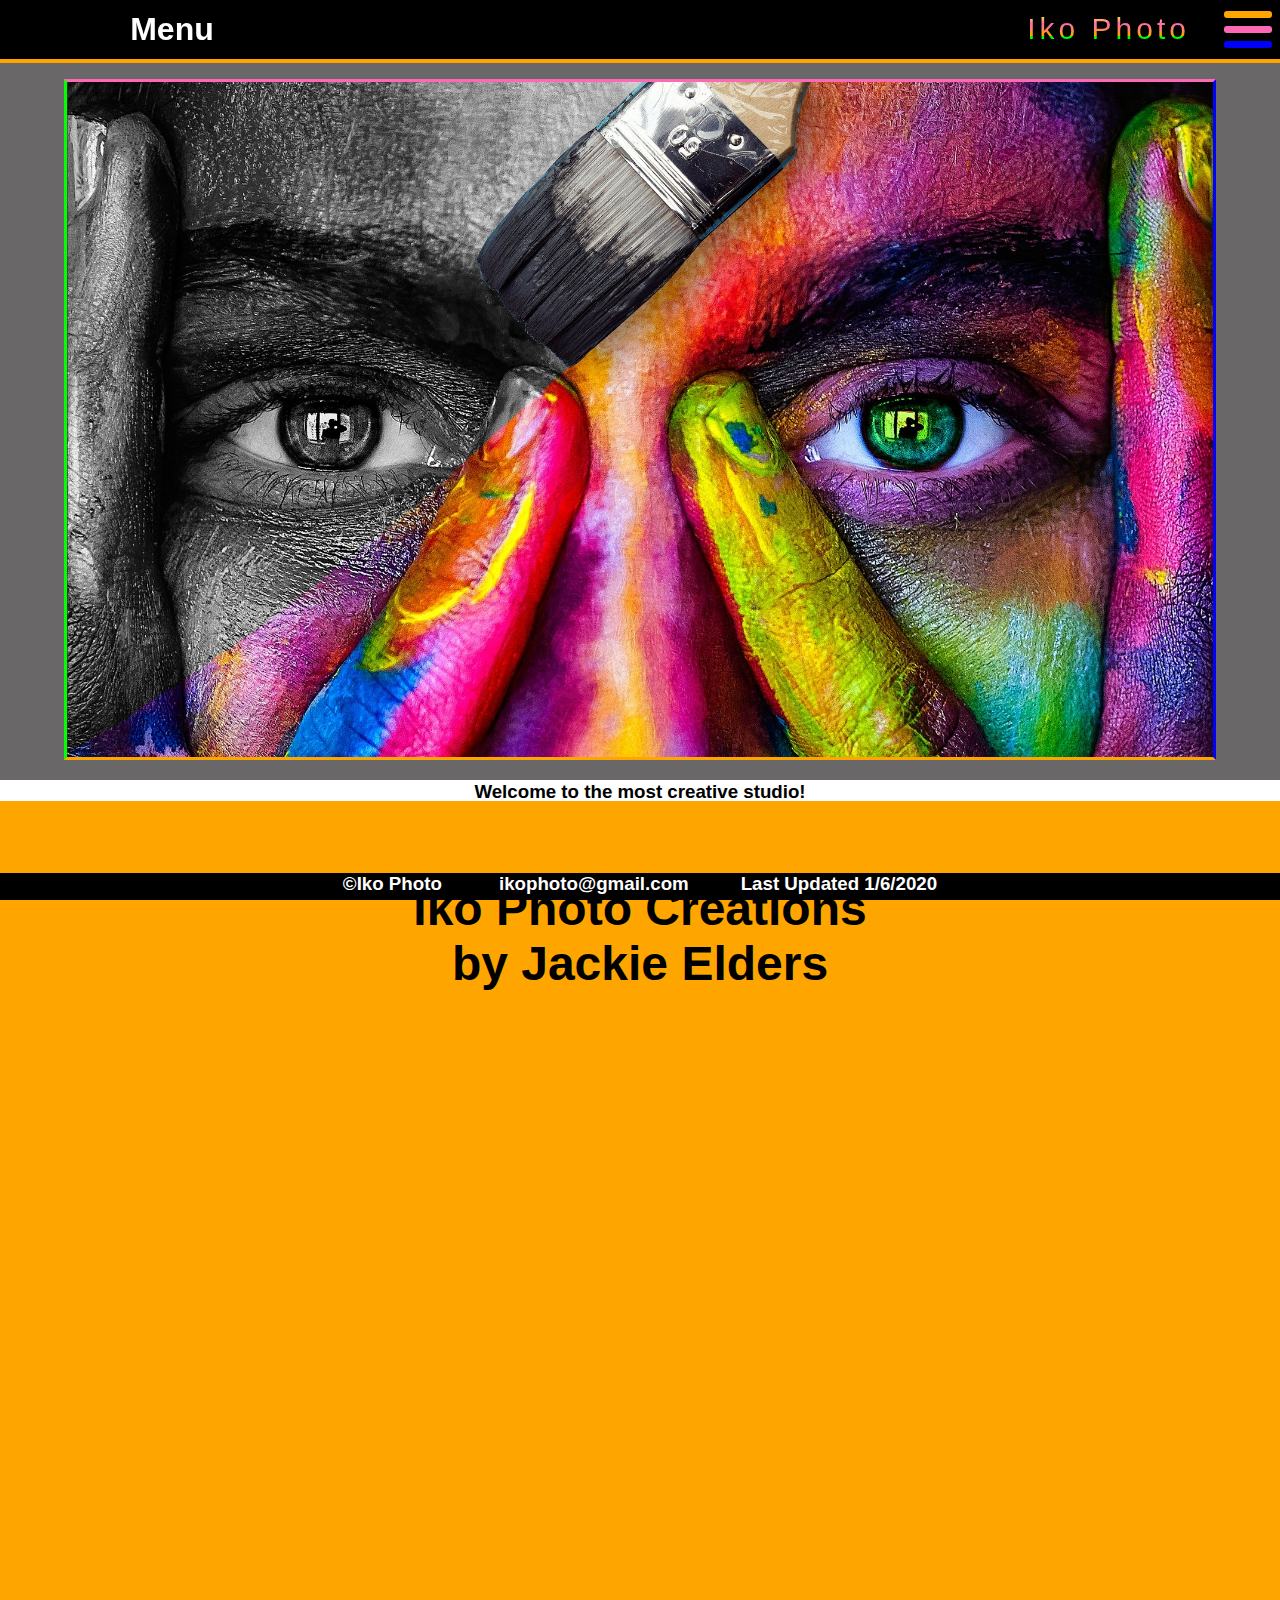
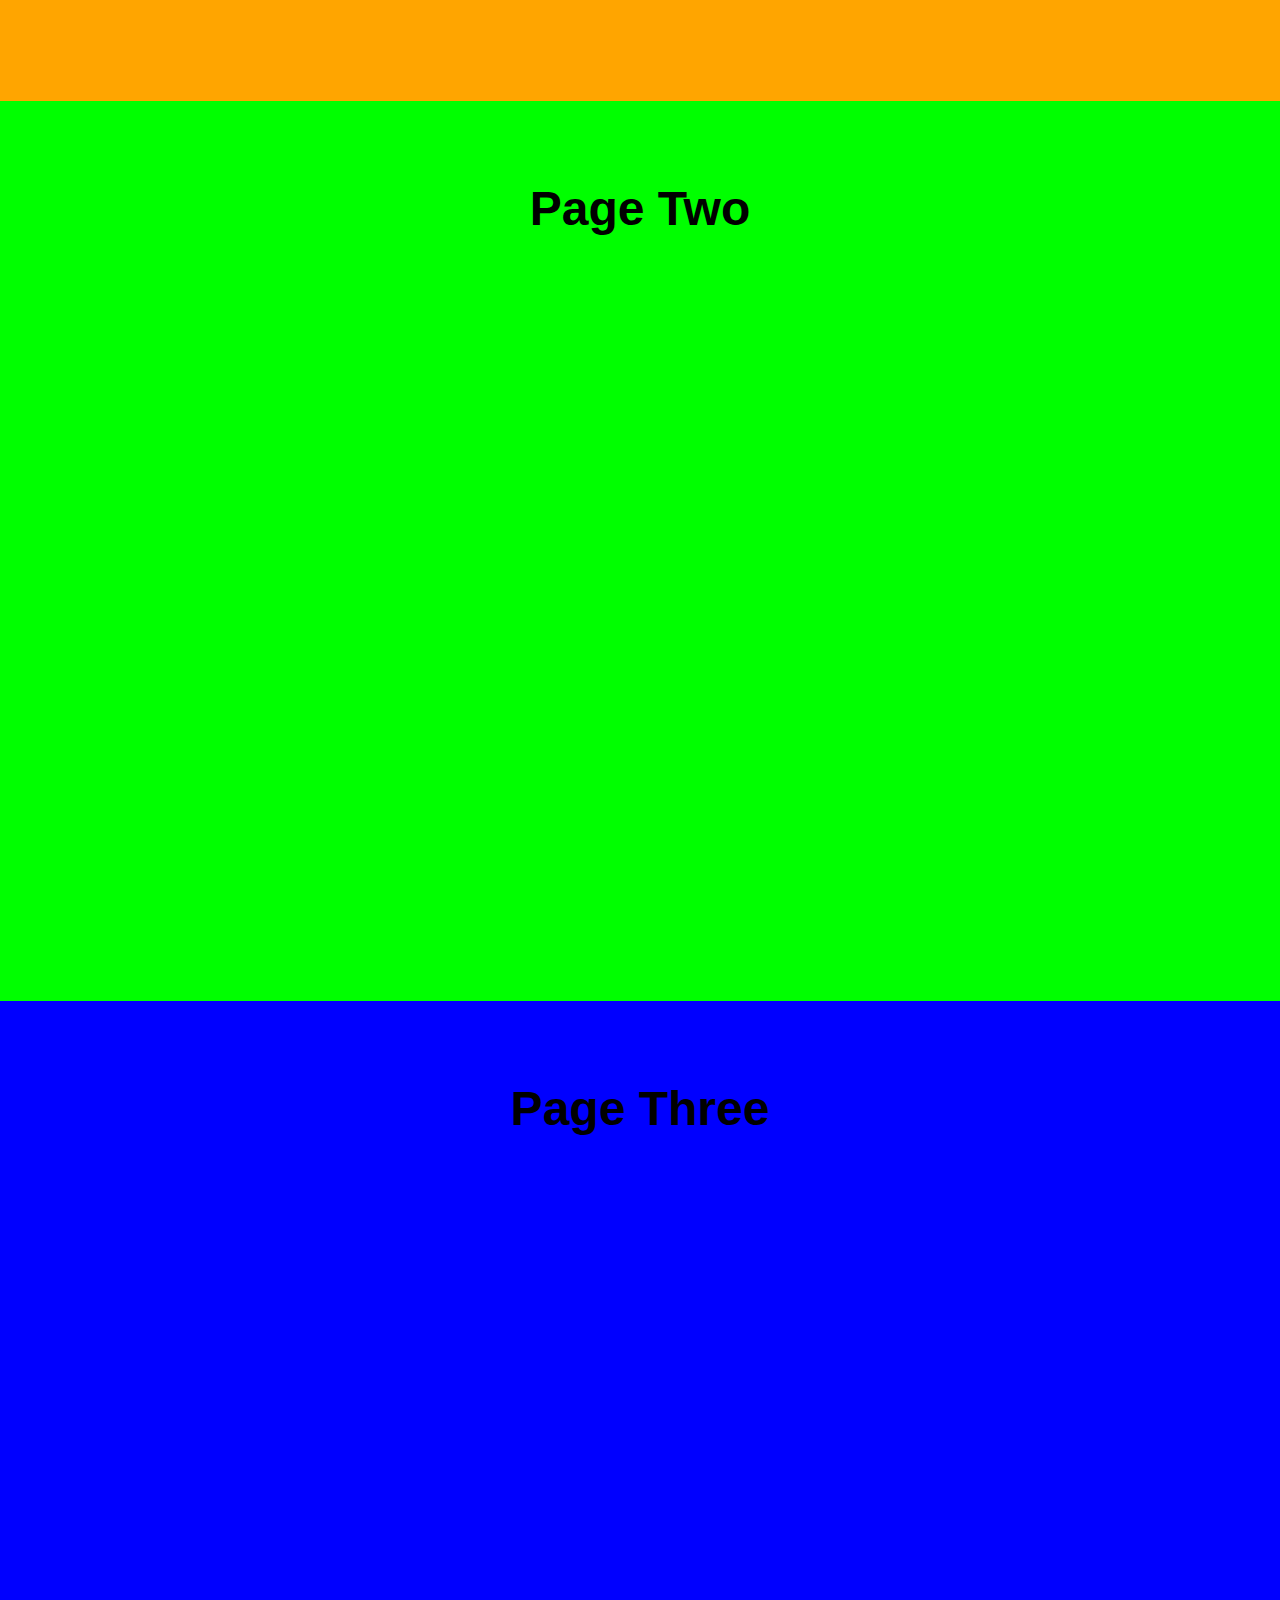
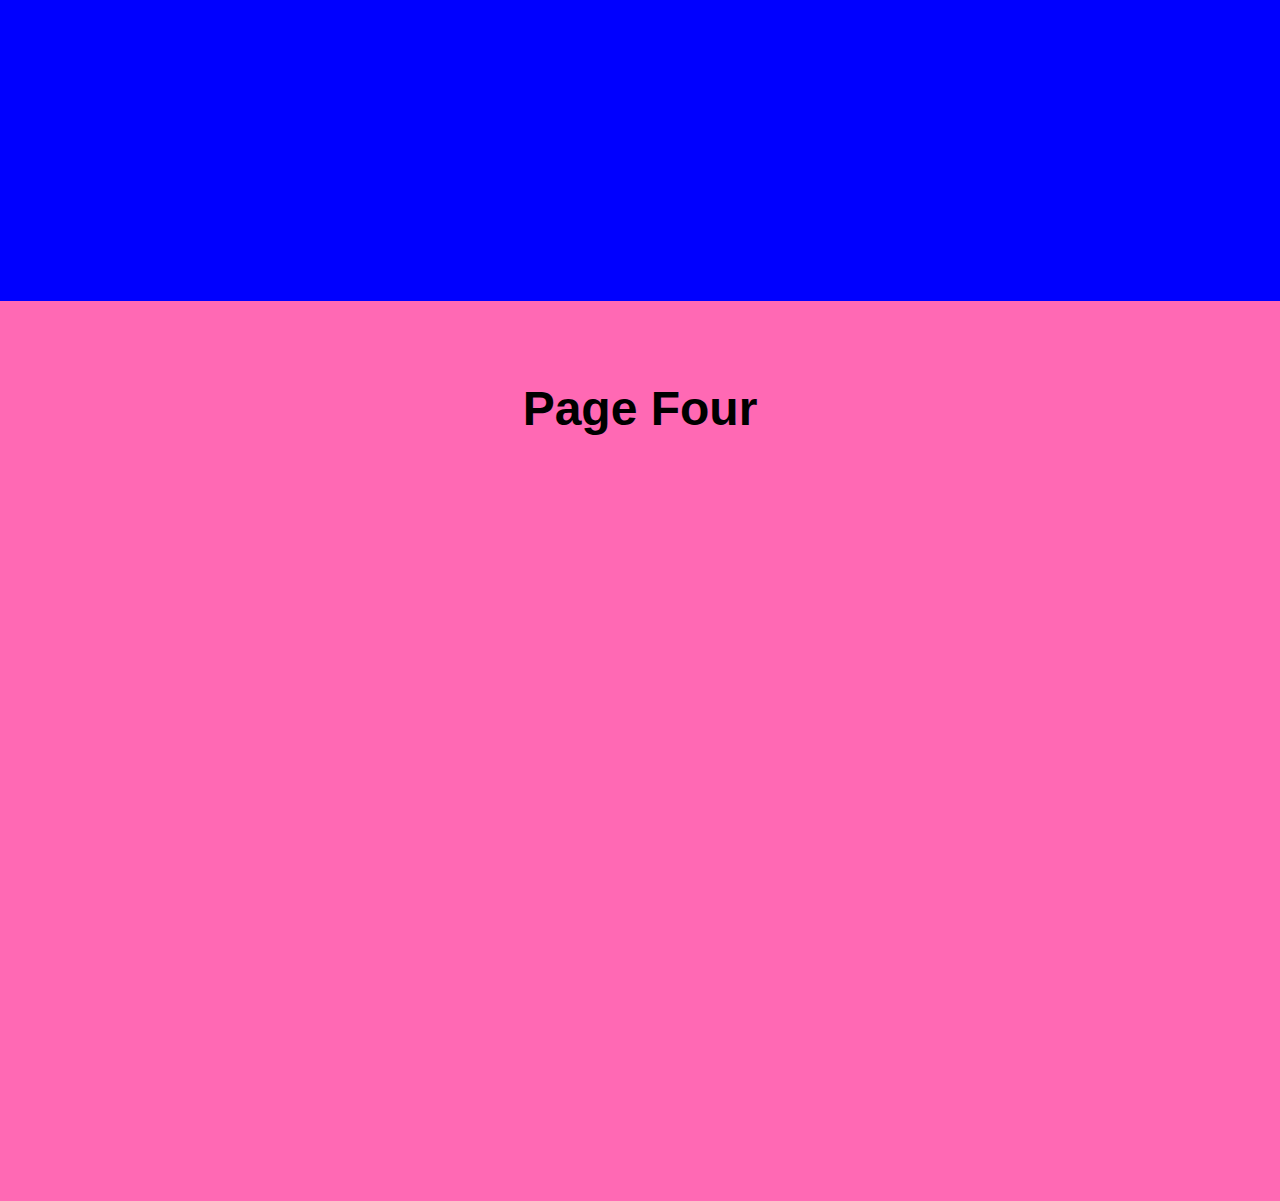
<file: services.html>
<!DOCTYPE html>
<html lang="en">
<head>
    <meta charset="UTF-8">
    <meta name="viewport" content="width=device-width, initial-scale=1.0">
    <meta http-equiv="X-UA-Compatible" content="ie=edge">
    <link rel="stylesheet" type="text/css" href="newcopy2.css">
    <title>Iko Photo</title>
</head>

<body>
  <!-- <script type="text/javascript" src="path-to-javascript-file.js"></script>  -->
 <!-- Appy Chatbot widget, Paste the code in the <body> section -->
  <script id="appyWidgetInit"
  src="https://chatbot.appypie.com/widget/loadbuild.js?cid=kpm3zu6s-AGENT1623039807127-BOTID1623039807127&name=mixBuild"></script>
<!-- /. End Appy chatbot widget code -->
  <div class="burger-boy"></div>
    <input id="toggle" type="checkbox">
    
    <label for="toggle" class="hamburger">
      <span class="top-bun"></span>
      <span class="meat"></span>
      <span class="bottom-bun"></span>
    </label>
    
    <div class="nav">
      <div class="nav-wrapper">
        <nav class="sweet-burger">
          <a href="index.html">HOME</a><br>
          <a href="about.html">ABOUT</a><br>
          <a href="services.html">SERVICES</a><br>
          <a href="gallery.html">GALLERY</a><br>
          <a href="contact.html">CONTACT</a><br>
          <a href="cart.html">CART</a><br>
          <a href="developer.html">DEVELOPER</a>
        </nav>
      </div>
    </div>
    
        <header class="header-z">
            <div class="navtext-container">
              <a href="index.html" class="navtext">Iko Photo</a>
            </div>
        </header>
        <!-- Fan Nav -->
        <div class="container-fan">
            <div class="main-fan">
              <div class="sup">
                <div class="sub">
                    <div></div><a href="developer.html">&nbsp;&nbsp;Developer</a></div>
                  </div>
                  <div class="sup">
                    <div class="sub">
                      <div></div><a href="cart.html">&nbsp;&nbsp;&nbsp;&nbsp;&nbsp;&nbsp;&nbsp;&nbsp;&nbsp;&nbsp;Cart</a></div>
                  </div>
                  <div class="sup">
                    <div class="sub">
                      <div></div><a href="contact.html">&nbsp;&nbsp;&nbsp;&nbsp;Contact</a></div>
                  </div>
                  <div class="sup">
                    <div class="sub">
                      <div></div><a href="gallery.html">&nbsp;&nbsp;&nbsp;&nbsp;&nbsp;Gallery</a></div>
                  </div>
                  <div class="sup">
                    <div class="sub">
                      <div></div><a href="services.html">&nbsp;&nbsp;&nbsp;&nbsp;Services</a></div>
                  </div>
                  <div class="sup">
                    <div class="sub">
                      <div></div><a href="about.html">&nbsp;&nbsp;&nbsp;&nbsp;&nbsp;&nbsp;About</a></div>
                  </div>
                  <div class="sup">
                    <div class="sub">
                      <div></div><a href="index.html">&nbsp;&nbsp;&nbsp;&nbsp;&nbsp;&nbsp;&nbsp;Home</a></div>
              </div>
              <div class="sup">
                <div class="sub">
                  <div></div><a class="iko" href="#">Menu</a></div>
                  </div>
              </div>
            </div>
    
 
        
          
       
          <main>   

            <div class="b-ground">
              <figure class="mobile-crop">
                    <img src="awesome-face.jpg" alt="Hack It">
                </figure>
                <figure class="tablet-crop">
                    <img src="awesome-face.jpg" alt="Hack It">
                </figure>
                <figure class="desk-crop">
                    <img src="awesome-face.jpg" alt="Hack It">
                </figure>
                </div>



                <div id="blank">
                  <h3>Welcome to the most creative studio!</h3></div>
                <div id="page-one">
                  <h2>Iko Photo Creations<br>
                    by Jackie Elders
                  </h2>
                </div>
                <div id="page-two">
                  <h2>Page Two</h2>
                </div>
                <div id="page-three">
                  <h2>Page Three</h2>
                </div>
                <div id="page-four">
                  <h2>Page Four</h2>
                </div>






            </main>
            <footer>
     
              <div class="footer-f">
              <div id="button-f"></div>       
              <div id="container-f">
              <div id="cont-f">
              <div class="footer_center-f">
                     <h3>&copy;Iko Photo&nbsp;&nbsp;&nbsp;&nbsp;&nbsp;&nbsp;&nbsp;&nbsp;&nbsp;&nbsp;     ikophoto@gmail.com&nbsp;&nbsp;&nbsp;&nbsp;&nbsp;&nbsp;&nbsp;&nbsp;&nbsp;&nbsp;Last Updated 1/6/2020</h3>
              </div>
              </div>
              </div>
              </div>
      </footer>
            
    </body>
    </html>
</file>
<file: newcopy2.css>
* {
	margin: 0;
	padding: 0;
	list-style: none;
	text-decoration: none;
	box-sizing: border-box;
}
html {
	height: 100%;
}
body {
	position: relative;
	font: 1em Arial, sans-serif;
}
main {
	align-items: center;
	justify-content: center;
	text-align: center;
}
/** Hamburger Menu **/

#toggle {
	display: none;
}
.hamburger {
	position: fixed;
	top: 3em;
	right: 1.5em;
	margin-left: -2em;
	margin-top: -45px;
	width: 2em;
	height: 45px;
	z-index: 12;
	display: block;
}
span {
	display: block;
}
.hamburger span {
	position: relative;
	width: 3em;
	height: 7px;
	border-radius: 3px;
	background-color: orange;
	margin-top: 8px;
	transition: all 0.3s ease-in-out;
}
.hamburger span:nth-child(even) {
	background-color: hotpink;
}
.hamburger span:nth-child(3n+0) {
	background: blue;
}
/**
  Nav Styles
  **/

.nav {
	position: fixed;
	width: 100%;
	height: 100%;
	background: #3DCE09;
background: -moz-linear-gradient(left, #3DCE09 0%, #A41635 50%, blue 100%);
background: -webkit-linear-gradient(left, #3DCE09 0%, #A41635 50%, blue 100%);
background: linear-gradient(to right, #3DCE09 0%, #A41635 50%, blue 100%);
	top: -100%;
	left: 0;
	right: 0;
	bottom: 0;
	overflow: hidden;
	transition: all 0.3s ease-in-out;
	transform: scale(0);
	z-index: 11;
}
.nav-wrapper {
	position: relative;
	overflow: hidden;
	overflow-y: auto;
	height: 100%;
}
.sweet-burger {
	text-align: left;
	margin-left: 25%;
}
.sweet-burger a {
	position: relative;
	text-decoration: none;
	font-size: 2em;
	display: inline-block;
	margin-top: 1.25em;
	transition: color 0.2s ease-in-out;
  letter-spacing: 1px;
  background: linear-gradient(lime, orange);
  -webkit-background-clip: text;
  -webkit-text-fill-color: transparent;
}

/* .sweet-burger a:nth-child(even) {
  color: lime;
}
.sweet-burger a:nth-child() {
  color: orange;
} */


.sweet-burger a:before {
	content: '';
	height: 0;
	position: absolute;
	width: 0.25em;
	background-color: lime;
	left: -0.5em;
	transition: all 0.2s ease-in-out;
}
.sweet-burger a:hover {
/* 	color: white; */
}
.sweet-burger a:hover:before {
	height: 100%;
}
/**
  Animations
  **/

#toggle:checked+.hamburger .top-bun {
	transform: rotate(-45deg);
	margin-top: 25px;
}
#toggle:checked+.hamburger .bottom-bun {
	opacity: 0;
	transform: rotate(45deg);
}
#toggle:checked+.hamburger .meat {
	transform: rotate(45deg);
	margin-top: -7px;
}
#toggle:checked+.hamburger+.nav {
	top: 0;
	transform: scale(1);
}
/* Navbar Container */

.header-z {
	background-color: #000;
	position: fixed;
	width: 100%;
	height: 3.7em;
	z-index: 2;
}
/* Navbar Container */

.navtext-container {
	width: 100%;
	height: 3.5em;
	position: absolute;
	box-sizing: border-box;
	display: flex;
	align-items: center;
	margin-bottom: 5px;
}
/* Navbar Text */

.navtext {
	position: absolute;
	right: 3em;
	top: .4em;
  background: linear-gradient(yellow 10%,hotpink 33%, orange 70%, lime 33%);
  -webkit-background-clip: text;
  -webkit-text-fill-color: transparent;
	letter-spacing: 4px;
	font-size: 30px;
}
/* Experimental Fan Navigation */

.container-fan {
	position: fixed;
	left: .4em;
	z-index: 10;
}
.main-fan {
	pointer-events: none;
	-webkit-transform: rotate(0deg);
	-moz-transform: rotate(0deg);
	transform: rotate(0deg);
}
.iko {
	position: relative;
	left: -.1em;
}
.sup {
	position: absolute;
	/*  left: 40%; */
	top: 12.5%;
	width: 50px;
	height: 50px;
	line-height: 55px;
	pointer-events: initial;
	-webkit-transition: all 1s;
	-moz-transition: all 1s;
	transition: all 1s;
}
.main-fan:hover .sup:nth-child(2) {
	-webkit-transform: rotate(12.5deg);
	-moz-transform: rotate(12.5deg);
	transform: rotate(12.5deg);
}
.main-fan:hover .sup:nth-child(3) {
	-webkit-transform: rotate(25deg);
	-moz-transform: rotate(25deg);
	transform: rotate(25deg);
}
.main-fan:hover .sup:nth-child(4) {
	-webkit-transform: rotate(37.5deg);
	-moz-transform: rotate(37.5deg);
	transform: rotate(37.5deg);
}
.main-fan:hover .sup:nth-child(5) {
	-webkit-transform: rotate(50deg);
	-moz-transform: rotate(50deg);
	transform: rotate(50deg);
}
.main-fan:hover .sup:nth-child(6) {
	-webkit-transform: rotate(62.5deg);
	-moz-transform: rotate(62.5deg);
	transform: rotate(62.5deg);
}
.main-fan:hover .sup:nth-child(7) {
	-webkit-transform: rotate(75deg);
	-moz-transform: rotate(75deg);
	transform: rotate(75deg);
}
.main-fan:focus-within .sup:nth-child(8) {
	-webkit-transform: rotate(87.5deg);
	-moz-transform: rotate(87.5deg);
	transform: rotate(87.5deg);
}
.sub {
	border: 2px solid black;
	border-radius: 25px;
	width: 325px;
	height: 55px;
	-webkit-transition: all 0.25s;
	-moz-transition: all 0.25s;
	transition: all 0.25s;
}
.sup:nth-child(1) .sub {
	background-color: #000;
	animation: animate .5s linear infinite;
}
.sup:nth-child(2) .sub {
	background: #3DCE09;
background: -moz-linear-gradient(left, #3DCE09 0%, #A41635 50%, blue 100%);
background: -webkit-linear-gradient(left, #3DCE09 0%, #A41635 50%, blue 100%);
background: linear-gradient(to right, #3DCE09 0%, #A41635 50%, blue 100%);
	animation: animate .5s linear infinite;
}

/* (yellow 10%,hotpink 33%, orange 70%, lime 33%); */

.sup:nth-child(3) .sub {
  background: yellow;
  background: -moz-linear-gradient(left, purple 40%, orange 80%, lime 100%);
  background: -webkit-linear-gradient(left, purple 40%, orange 80%, lime 100%);
  background: linear-gradient( right, purple 40%, orange 80%, lime 100%);
	animation: animate .5s linear infinite;
}
.sup:nth-child(4) .sub {
	background: #3DCE09;
background: -moz-linear-gradient(left, #3DCE09 0%, #A41635 50%, blue 100%);
background: -webkit-linear-gradient(left, #3DCE09 0%, #A41635 50%, blue 100%);
background: linear-gradient(to right, #3DCE09 0%, #A41635 50%, blue 100%);
	animation: animate .5s linear infinite;
}
.sup:nth-child(5) .sub {
  background: yellow;
  background: -moz-linear-gradient(left, purple 40%, orange 80%, lime 100%);
  background: -webkit-linear-gradient(left, purple 40%, orange 80%, lime 100%);
  background: linear-gradient(to right, purple 40%, orange 80%, lime 100%);
	animation: animate .5s linear infinite;
}
.sup:nth-child(6) .sub {
  background: #3DCE09;
  background: -moz-linear-gradient(left, #3DCE09 0%, #A41635 50%, blue 100%);
  background: -webkit-linear-gradient(left, #3DCE09 0%, #A41635 50%, blue 100%);
  background: linear-gradient(to right, #3DCE09 0%, #A41635 50%, blue 100%);
	animation: animate .5s linear infinite;
}
.sup:nth-child(7) .sub {
  background: yellow;
  background: -moz-linear-gradient(left, purple 40%, orange 80%, lime 100%);
  background: -webkit-linear-gradient(left, purple 40%, orange 80%, lime 100%);
  background: linear-gradient(to right, purple 40%, orange 80%, lime 100%);
	animation: animate .5s linear infinite;
}
.sup:nth-child(8) .sub {
	background-color: black;
}
.sub:hover {
	border: 2px lime solid;
}
.container-fan a {
	text-decoration: none;
	color: #ffffff;
	padding-left: 125px;
	font-size: 2em;
	font-weight: 900;
	font-family: Arial, Helvetica, sans-serif;
}
.sup:nth-child(1n+8) a {
	color: #fff;
}

.sup:nth-child(1n+8) a {
	color: #fff;
}


.grand {
  margin-top: 5em;
  margin-bottom: -3.2em;
}

.grand h1 {
  font-size: 80px;
  animation: animate .5s linear infinite;
}
.grand h1:hover {
  
}

.grand p {
  font-size: 50px;
  animation: animate .5s linear infinite;
}


@keyframes animate {
  0%, 100% {
    text-shadow: -1.5px -1.5px 0 lime, 2px 2px 0 hotpink;
  }
  25% {
    text-shadow: 2px 2px 0 lime, -1.5px -1.5px 0 hotpink;
  }
  50% {
    text-shadow: 1.5px -2px 0 lime, -2px 1.5px 0 hotpink;
  }
  75% {
    text-shadow: -2px 1.5px 0 lime, 1.5px -2px 0 hotpink;
  }
}

.main-texxt {
	position: relative;
	top: 4em;
	margin-bottom: 5em;
	padding-right: 1em;
	padding-left: 1em;
}

.main-texxt h2 {
  background: linear-gradient(blue, orange);
  -webkit-background-clip: text;
  -webkit-text-fill-color: transparent;
}

.main-texxt p {
  background: radial-gradient(red 20%, orange 53%, purple 13%);
  -webkit-background-clip: text;
  -webkit-text-fill-color: transparent;
}

.bottom-texxt {
	position: relative;
	margin-bottom: 5em;
    margin-top: 2em;
	padding-bottom: 5em;
}

.bottom-texxt h2 {
  background: linear-gradient(red, lime);
  -webkit-background-clip: text;
  -webkit-text-fill-color: transparent;
}

.bottom-texxt p {
  background: linear-gradient(purple 50%, hotpink 10%);
  -webkit-background-clip: text;
  -webkit-text-fill-color: transparent;
}



/*  .rain-face {
      height: auto;
      max-width: 100%;
    } */

.b-ground {
	position: relative;
	background-color: rgb(105, 103, 103);
	z-index: -100;
	border-top: solid 4px orange;
	top: 3.7em;
}
.b-ground img {
	height: auto;
	width: 90%;
	margin-top: 1em;
	margin-bottom: 1em;
  border-top: 3px solid hotpink;
  border-bottom: 3px solid orange;
  border-right: 3px solid blue;
  border-left: 3px solid lime;
}
.desk-crop, .tablet-crop {
	display: none;
}
@media screen and (min-width: 500px) {
	.mobile-crop {
		display: none;
	}
	.tablet-crop {
		display: block;
	}
}
@media screen and (min-width: 900px) {
	.tablet-crop {
		display: none;
	}
	.desk-crop {
		display: block;
	}
}
/* Moving Picture */

#section-3d-pic {
	position: absolute;
	margin: 0 auto;
}
.reflection-container {
	position: relative;
	display: inline-block;
	vertical-align: middle;
	transform-style: preserve-3d;
	perspective: 15em;
}
.reflection-container:before {
	content: '';
	color: #fff;
	position: absolute;
	left: -1rem;
	top: 50%;
	/* font-size: 6vh; */
	transform: translateX(-100%) translateY(-50%);
}
.reflection-container .reflection-content {
	height: 80vh;
	width: 80vh;
	background: #000 url(face.jpg);
  border-top: lime solid 4px;
  border-bottom: hotpink solid 4px;
  border-left: orange solid 4px;
  border-right: yellow solid 4px;
	background-size: cover;
	background-position: center;
	transform: rotateX(0) rotateY(0);
	pointer-events: none;
	transition: 100ms linear transform;
	overflow: hidden;
}
.reflection-container .reflection-content:before {
	content: '';
	position: absolute;
	width: 200%;
	height: 200%;
	left: -50%;
	top: -50%;
	background: linear-gradient(rgba(255, 255, 255, 0.2), rgba(0, 0, 0, 0.2));
}
.reflection-container .reflection-grid-cell {
	position: absolute;
	z-index: -1;
	width: 10%;
	height: 10%;
}
.reflection-container .reflection-grid-cell-1 {
	top: 0%;
	left: 0%;
}
.reflection-container .reflection-grid-cell-1:hover~.reflection-content {
	transform: rotateX(20deg) rotateY(-20deg);
}
.reflection-container .reflection-grid-cell-1:hover~.reflection-content:before {
	transform: translateY(20%);
}
.reflection-container .reflection-grid-cell-2 {
	top: 0%;
	left: 10%;
}
.reflection-container .reflection-grid-cell-2:hover~.reflection-content {
	transform: rotateX(20deg) rotateY(-15deg);
}
.reflection-container .reflection-grid-cell-2:hover~.reflection-content:before {
	transform: translateY(20%);
}
.reflection-container .reflection-grid-cell-3 {
	top: 0%;
	left: 20%;
}
.reflection-container .reflection-grid-cell-3:hover~.reflection-content {
	transform: rotateX(20deg) rotateY(-10deg);
}
.reflection-container .reflection-grid-cell-3:hover~.reflection-content:before {
	transform: translateY(20%);
}
.reflection-container .reflection-grid-cell-4 {
	top: 0%;
	left: 30%;
}
.reflection-container .reflection-grid-cell-4:hover~.reflection-content {
	transform: rotateX(20deg) rotateY(-5deg);
}
.reflection-container .reflection-grid-cell-4:hover~.reflection-content:before {
	transform: translateY(20%);
}
.reflection-container .reflection-grid-cell-5 {
	top: 0%;
	left: 40%;
}
.reflection-container .reflection-grid-cell-5:hover~.reflection-content {
	transform: rotateX(20deg) rotateY(0deg);
}
.reflection-container .reflection-grid-cell-5:hover~.reflection-content:before {
	transform: translateY(20%);
}
.reflection-container .reflection-grid-cell-6 {
	top: 0%;
	left: 50%;
}
.reflection-container .reflection-grid-cell-6:hover~.reflection-content {
	transform: rotateX(20deg) rotateY(5deg);
}
.reflection-container .reflection-grid-cell-6:hover~.reflection-content:before {
	transform: translateY(20%);
}
.reflection-container .reflection-grid-cell-7 {
	top: 0%;
	left: 60%;
}
.reflection-container .reflection-grid-cell-7:hover~.reflection-content {
	transform: rotateX(20deg) rotateY(10deg);
}
.reflection-container .reflection-grid-cell-7:hover~.reflection-content:before {
	transform: translateY(20%);
}
.reflection-container .reflection-grid-cell-8 {
	top: 0%;
	left: 70%;
}
.reflection-container .reflection-grid-cell-8:hover~.reflection-content {
	transform: rotateX(20deg) rotateY(15deg);
}
.reflection-container .reflection-grid-cell-8:hover~.reflection-content:before {
	transform: translateY(20%);
}
.reflection-container .reflection-grid-cell-9 {
	top: 0%;
	left: 80%;
}
.reflection-container .reflection-grid-cell-9:hover~.reflection-content {
	transform: rotateX(20deg) rotateY(20deg);
}
.reflection-container .reflection-grid-cell-9:hover~.reflection-content:before {
	transform: translateY(20%);
}
.reflection-container .reflection-grid-cell-10 {
	top: 0%;
	left: 90%;
}
.reflection-container .reflection-grid-cell-10:hover~.reflection-content {
	transform: rotateX(20deg) rotateY(25deg);
}
.reflection-container .reflection-grid-cell-10:hover~.reflection-content:before {
	transform: translateY(20%);
}
.reflection-container .reflection-grid-cell-11 {
	top: 10%;
	left: 0%;
}
.reflection-container .reflection-grid-cell-11:hover~.reflection-content {
	transform: rotateX(15deg) rotateY(-20deg);
}
.reflection-container .reflection-grid-cell-11:hover~.reflection-content:before {
	transform: translateY(15%);
}
.reflection-container .reflection-grid-cell-12 {
	top: 10%;
	left: 10%;
}
.reflection-container .reflection-grid-cell-12:hover~.reflection-content {
	transform: rotateX(15deg) rotateY(-15deg);
}
.reflection-container .reflection-grid-cell-12:hover~.reflection-content:before {
	transform: translateY(15%);
}
.reflection-container .reflection-grid-cell-13 {
	top: 10%;
	left: 20%;
}
.reflection-container .reflection-grid-cell-13:hover~.reflection-content {
	transform: rotateX(15deg) rotateY(-10deg);
}
.reflection-container .reflection-grid-cell-13:hover~.reflection-content:before {
	transform: translateY(15%);
}
.reflection-container .reflection-grid-cell-14 {
	top: 10%;
	left: 30%;
}
.reflection-container .reflection-grid-cell-14:hover~.reflection-content {
	transform: rotateX(15deg) rotateY(-5deg);
}
.reflection-container .reflection-grid-cell-14:hover~.reflection-content:before {
	transform: translateY(15%);
}
.reflection-container .reflection-grid-cell-15 {
	top: 10%;
	left: 40%;
}
.reflection-container .reflection-grid-cell-15:hover~.reflection-content {
	transform: rotateX(15deg) rotateY(0deg);
}
.reflection-container .reflection-grid-cell-15:hover~.reflection-content:before {
	transform: translateY(15%);
}
.reflection-container .reflection-grid-cell-16 {
	top: 10%;
	left: 50%;
}
.reflection-container .reflection-grid-cell-16:hover~.reflection-content {
	transform: rotateX(15deg) rotateY(5deg);
}
.reflection-container .reflection-grid-cell-16:hover~.reflection-content:before {
	transform: translateY(15%);
}
.reflection-container .reflection-grid-cell-17 {
	top: 10%;
	left: 60%;
}
.reflection-container .reflection-grid-cell-17:hover~.reflection-content {
	transform: rotateX(15deg) rotateY(10deg);
}
.reflection-container .reflection-grid-cell-17:hover~.reflection-content:before {
	transform: translateY(15%);
}
.reflection-container .reflection-grid-cell-18 {
	top: 10%;
	left: 70%;
}
.reflection-container .reflection-grid-cell-18:hover~.reflection-content {
	transform: rotateX(15deg) rotateY(15deg);
}
.reflection-container .reflection-grid-cell-18:hover~.reflection-content:before {
	transform: translateY(15%);
}
.reflection-container .reflection-grid-cell-19 {
	top: 10%;
	left: 80%;
}
.reflection-container .reflection-grid-cell-19:hover~.reflection-content {
	transform: rotateX(15deg) rotateY(20deg);
}
.reflection-container .reflection-grid-cell-19:hover~.reflection-content:before {
	transform: translateY(15%);
}
.reflection-container .reflection-grid-cell-20 {
	top: 10%;
	left: 90%;
}
.reflection-container .reflection-grid-cell-20:hover~.reflection-content {
	transform: rotateX(15deg) rotateY(25deg);
}
.reflection-container .reflection-grid-cell-20:hover~.reflection-content:before {
	transform: translateY(15%);
}
.reflection-container .reflection-grid-cell-21 {
	top: 20%;
	left: 0%;
}
.reflection-container .reflection-grid-cell-21:hover~.reflection-content {
	transform: rotateX(10deg) rotateY(-20deg);
}
.reflection-container .reflection-grid-cell-21:hover~.reflection-content:before {
	transform: translateY(10%);
}
.reflection-container .reflection-grid-cell-22 {
	top: 20%;
	left: 10%;
}
.reflection-container .reflection-grid-cell-22:hover~.reflection-content {
	transform: rotateX(10deg) rotateY(-15deg);
}
.reflection-container .reflection-grid-cell-22:hover~.reflection-content:before {
	transform: translateY(10%);
}
.reflection-container .reflection-grid-cell-23 {
	top: 20%;
	left: 20%;
}
.reflection-container .reflection-grid-cell-23:hover~.reflection-content {
	transform: rotateX(10deg) rotateY(-10deg);
}
.reflection-container .reflection-grid-cell-23:hover~.reflection-content:before {
	transform: translateY(10%);
}
.reflection-container .reflection-grid-cell-24 {
	top: 20%;
	left: 30%;
}
.reflection-container .reflection-grid-cell-24:hover~.reflection-content {
	transform: rotateX(10deg) rotateY(-5deg);
}
.reflection-container .reflection-grid-cell-24:hover~.reflection-content:before {
	transform: translateY(10%);
}
.reflection-container .reflection-grid-cell-25 {
	top: 20%;
	left: 40%;
}
.reflection-container .reflection-grid-cell-25:hover~.reflection-content {
	transform: rotateX(10deg) rotateY(0deg);
}
.reflection-container .reflection-grid-cell-25:hover~.reflection-content:before {
	transform: translateY(10%);
}
.reflection-container .reflection-grid-cell-26 {
	top: 20%;
	left: 50%;
}
.reflection-container .reflection-grid-cell-26:hover~.reflection-content {
	transform: rotateX(10deg) rotateY(5deg);
}
.reflection-container .reflection-grid-cell-26:hover~.reflection-content:before {
	transform: translateY(10%);
}
.reflection-container .reflection-grid-cell-27 {
	top: 20%;
	left: 60%;
}
.reflection-container .reflection-grid-cell-27:hover~.reflection-content {
	transform: rotateX(10deg) rotateY(10deg);
}
.reflection-container .reflection-grid-cell-27:hover~.reflection-content:before {
	transform: translateY(10%);
}
.reflection-container .reflection-grid-cell-28 {
	top: 20%;
	left: 70%;
}
.reflection-container .reflection-grid-cell-28:hover~.reflection-content {
	transform: rotateX(10deg) rotateY(15deg);
}
.reflection-container .reflection-grid-cell-28:hover~.reflection-content:before {
	transform: translateY(10%);
}
.reflection-container .reflection-grid-cell-29 {
	top: 20%;
	left: 80%;
}
.reflection-container .reflection-grid-cell-29:hover~.reflection-content {
	transform: rotateX(10deg) rotateY(20deg);
}
.reflection-container .reflection-grid-cell-29:hover~.reflection-content:before {
	transform: translateY(10%);
}
.reflection-container .reflection-grid-cell-30 {
	top: 20%;
	left: 90%;
}
.reflection-container .reflection-grid-cell-30:hover~.reflection-content {
	transform: rotateX(10deg) rotateY(25deg);
}
.reflection-container .reflection-grid-cell-30:hover~.reflection-content:before {
	transform: translateY(10%);
}
.reflection-container .reflection-grid-cell-31 {
	top: 30%;
	left: 0%;
}
.reflection-container .reflection-grid-cell-31:hover~.reflection-content {
	transform: rotateX(5deg) rotateY(-20deg);
}
.reflection-container .reflection-grid-cell-31:hover~.reflection-content:before {
	transform: translateY(5%);
}
.reflection-container .reflection-grid-cell-32 {
	top: 30%;
	left: 10%;
}
.reflection-container .reflection-grid-cell-32:hover~.reflection-content {
	transform: rotateX(5deg) rotateY(-15deg);
}
.reflection-container .reflection-grid-cell-32:hover~.reflection-content:before {
	transform: translateY(5%);
}
.reflection-container .reflection-grid-cell-33 {
	top: 30%;
	left: 20%;
}
.reflection-container .reflection-grid-cell-33:hover~.reflection-content {
	transform: rotateX(5deg) rotateY(-10deg);
}
.reflection-container .reflection-grid-cell-33:hover~.reflection-content:before {
	transform: translateY(5%);
}
.reflection-container .reflection-grid-cell-34 {
	top: 30%;
	left: 30%;
}
.reflection-container .reflection-grid-cell-34:hover~.reflection-content {
	transform: rotateX(5deg) rotateY(-5deg);
}
.reflection-container .reflection-grid-cell-34:hover~.reflection-content:before {
	transform: translateY(5%);
}
.reflection-container .reflection-grid-cell-35 {
	top: 30%;
	left: 40%;
}
.reflection-container .reflection-grid-cell-35:hover~.reflection-content {
	transform: rotateX(5deg) rotateY(0deg);
}
.reflection-container .reflection-grid-cell-35:hover~.reflection-content:before {
	transform: translateY(5%);
}
.reflection-container .reflection-grid-cell-36 {
	top: 30%;
	left: 50%;
}
.reflection-container .reflection-grid-cell-36:hover~.reflection-content {
	transform: rotateX(5deg) rotateY(5deg);
}
.reflection-container .reflection-grid-cell-36:hover~.reflection-content:before {
	transform: translateY(5%);
}
.reflection-container .reflection-grid-cell-37 {
	top: 30%;
	left: 60%;
}
.reflection-container .reflection-grid-cell-37:hover~.reflection-content {
	transform: rotateX(5deg) rotateY(10deg);
}
.reflection-container .reflection-grid-cell-37:hover~.reflection-content:before {
	transform: translateY(5%);
}
.reflection-container .reflection-grid-cell-38 {
	top: 30%;
	left: 70%;
}
.reflection-container .reflection-grid-cell-38:hover~.reflection-content {
	transform: rotateX(5deg) rotateY(15deg);
}
.reflection-container .reflection-grid-cell-38:hover~.reflection-content:before {
	transform: translateY(5%);
}
.reflection-container .reflection-grid-cell-39 {
	top: 30%;
	left: 80%;
}
.reflection-container .reflection-grid-cell-39:hover~.reflection-content {
	transform: rotateX(5deg) rotateY(20deg);
}
.reflection-container .reflection-grid-cell-39:hover~.reflection-content:before {
	transform: translateY(5%);
}
.reflection-container .reflection-grid-cell-40 {
	top: 30%;
	left: 90%;
}
.reflection-container .reflection-grid-cell-40:hover~.reflection-content {
	transform: rotateX(5deg) rotateY(25deg);
}
.reflection-container .reflection-grid-cell-40:hover~.reflection-content:before {
	transform: translateY(5%);
}
.reflection-container .reflection-grid-cell-41 {
	top: 40%;
	left: 0%;
}
.reflection-container .reflection-grid-cell-41:hover~.reflection-content {
	transform: rotateX(0deg) rotateY(-20deg);
}
.reflection-container .reflection-grid-cell-41:hover~.reflection-content:before {
	transform: translateY(0%);
}
.reflection-container .reflection-grid-cell-42 {
	top: 40%;
	left: 10%;
}
.reflection-container .reflection-grid-cell-42:hover~.reflection-content {
	transform: rotateX(0deg) rotateY(-15deg);
}
.reflection-container .reflection-grid-cell-42:hover~.reflection-content:before {
	transform: translateY(0%);
}
.reflection-container .reflection-grid-cell-43 {
	top: 40%;
	left: 20%;
}
.reflection-container .reflection-grid-cell-43:hover~.reflection-content {
	transform: rotateX(0deg) rotateY(-10deg);
}
.reflection-container .reflection-grid-cell-43:hover~.reflection-content:before {
	transform: translateY(0%);
}
.reflection-container .reflection-grid-cell-44 {
	top: 40%;
	left: 30%;
}
.reflection-container .reflection-grid-cell-44:hover~.reflection-content {
	transform: rotateX(0deg) rotateY(-5deg);
}
.reflection-container .reflection-grid-cell-44:hover~.reflection-content:before {
	transform: translateY(0%);
}
.reflection-container .reflection-grid-cell-45 {
	top: 40%;
	left: 40%;
}
.reflection-container .reflection-grid-cell-45:hover~.reflection-content {
	transform: rotateX(0deg) rotateY(0deg);
}
.reflection-container .reflection-grid-cell-45:hover~.reflection-content:before {
	transform: translateY(0%);
}
.reflection-container .reflection-grid-cell-46 {
	top: 40%;
	left: 50%;
}
.reflection-container .reflection-grid-cell-46:hover~.reflection-content {
	transform: rotateX(0deg) rotateY(5deg);
}
.reflection-container .reflection-grid-cell-46:hover~.reflection-content:before {
	transform: translateY(0%);
}
.reflection-container .reflection-grid-cell-47 {
	top: 40%;
	left: 60%;
}
.reflection-container .reflection-grid-cell-47:hover~.reflection-content {
	transform: rotateX(0deg) rotateY(10deg);
}
.reflection-container .reflection-grid-cell-47:hover~.reflection-content:before {
	transform: translateY(0%);
}
.reflection-container .reflection-grid-cell-48 {
	top: 40%;
	left: 70%;
}
.reflection-container .reflection-grid-cell-48:hover~.reflection-content {
	transform: rotateX(0deg) rotateY(15deg);
}
.reflection-container .reflection-grid-cell-48:hover~.reflection-content:before {
	transform: translateY(0%);
}
.reflection-container .reflection-grid-cell-49 {
	top: 40%;
	left: 80%;
}
.reflection-container .reflection-grid-cell-49:hover~.reflection-content {
	transform: rotateX(0deg) rotateY(20deg);
}
.reflection-container .reflection-grid-cell-49:hover~.reflection-content:before {
	transform: translateY(0%);
}
.reflection-container .reflection-grid-cell-50 {
	top: 40%;
	left: 90%;
}
.reflection-container .reflection-grid-cell-50:hover~.reflection-content {
	transform: rotateX(0deg) rotateY(25deg);
}
.reflection-container .reflection-grid-cell-50:hover~.reflection-content:before {
	transform: translateY(0%);
}
.reflection-container .reflection-grid-cell-51 {
	top: 50%;
	left: 0%;
}
.reflection-container .reflection-grid-cell-51:hover~.reflection-content {
	transform: rotateX(-5deg) rotateY(-20deg);
}
.reflection-container .reflection-grid-cell-51:hover~.reflection-content:before {
	transform: translateY(-5%);
}
.reflection-container .reflection-grid-cell-52 {
	top: 50%;
	left: 10%;
}
.reflection-container .reflection-grid-cell-52:hover~.reflection-content {
	transform: rotateX(-5deg) rotateY(-15deg);
}
.reflection-container .reflection-grid-cell-52:hover~.reflection-content:before {
	transform: translateY(-5%);
}
.reflection-container .reflection-grid-cell-53 {
	top: 50%;
	left: 20%;
}
.reflection-container .reflection-grid-cell-53:hover~.reflection-content {
	transform: rotateX(-5deg) rotateY(-10deg);
}
.reflection-container .reflection-grid-cell-53:hover~.reflection-content:before {
	transform: translateY(-5%);
}
.reflection-container .reflection-grid-cell-54 {
	top: 50%;
	left: 30%;
}
.reflection-container .reflection-grid-cell-54:hover~.reflection-content {
	transform: rotateX(-5deg) rotateY(-5deg);
}
.reflection-container .reflection-grid-cell-54:hover~.reflection-content:before {
	transform: translateY(-5%);
}
.reflection-container .reflection-grid-cell-55 {
	top: 50%;
	left: 40%;
}
.reflection-container .reflection-grid-cell-55:hover~.reflection-content {
	transform: rotateX(-5deg) rotateY(0deg);
}
.reflection-container .reflection-grid-cell-55:hover~.reflection-content:before {
	transform: translateY(-5%);
}
.reflection-container .reflection-grid-cell-56 {
	top: 50%;
	left: 50%;
}
.reflection-container .reflection-grid-cell-56:hover~.reflection-content {
	transform: rotateX(-5deg) rotateY(5deg);
}
.reflection-container .reflection-grid-cell-56:hover~.reflection-content:before {
	transform: translateY(-5%);
}
.reflection-container .reflection-grid-cell-57 {
	top: 50%;
	left: 60%;
}
.reflection-container .reflection-grid-cell-57:hover~.reflection-content {
	transform: rotateX(-5deg) rotateY(10deg);
}
.reflection-container .reflection-grid-cell-57:hover~.reflection-content:before {
	transform: translateY(-5%);
}
.reflection-container .reflection-grid-cell-58 {
	top: 50%;
	left: 70%;
}
.reflection-container .reflection-grid-cell-58:hover~.reflection-content {
	transform: rotateX(-5deg) rotateY(15deg);
}
.reflection-container .reflection-grid-cell-58:hover~.reflection-content:before {
	transform: translateY(-5%);
}
.reflection-container .reflection-grid-cell-59 {
	top: 50%;
	left: 80%;
}
.reflection-container .reflection-grid-cell-59:hover~.reflection-content {
	transform: rotateX(-5deg) rotateY(20deg);
}
.reflection-container .reflection-grid-cell-59:hover~.reflection-content:before {
	transform: translateY(-5%);
}
.reflection-container .reflection-grid-cell-60 {
	top: 50%;
	left: 90%;
}
.reflection-container .reflection-grid-cell-60:hover~.reflection-content {
	transform: rotateX(-5deg) rotateY(25deg);
}
.reflection-container .reflection-grid-cell-60:hover~.reflection-content:before {
	transform: translateY(-5%);
}
.reflection-container .reflection-grid-cell-61 {
	top: 60%;
	left: 0%;
}
.reflection-container .reflection-grid-cell-61:hover~.reflection-content {
	transform: rotateX(-10deg) rotateY(-20deg);
}
.reflection-container .reflection-grid-cell-61:hover~.reflection-content:before {
	transform: translateY(-10%);
}
.reflection-container .reflection-grid-cell-62 {
	top: 60%;
	left: 10%;
}
.reflection-container .reflection-grid-cell-62:hover~.reflection-content {
	transform: rotateX(-10deg) rotateY(-15deg);
}
.reflection-container .reflection-grid-cell-62:hover~.reflection-content:before {
	transform: translateY(-10%);
}
.reflection-container .reflection-grid-cell-63 {
	top: 60%;
	left: 20%;
}
.reflection-container .reflection-grid-cell-63:hover~.reflection-content {
	transform: rotateX(-10deg) rotateY(-10deg);
}
.reflection-container .reflection-grid-cell-63:hover~.reflection-content:before {
	transform: translateY(-10%);
}
.reflection-container .reflection-grid-cell-64 {
	top: 60%;
	left: 30%;
}
.reflection-container .reflection-grid-cell-64:hover~.reflection-content {
	transform: rotateX(-10deg) rotateY(-5deg);
}
.reflection-container .reflection-grid-cell-64:hover~.reflection-content:before {
	transform: translateY(-10%);
}
.reflection-container .reflection-grid-cell-65 {
	top: 60%;
	left: 40%;
}
.reflection-container .reflection-grid-cell-65:hover~.reflection-content {
	transform: rotateX(-10deg) rotateY(0deg);
}
.reflection-container .reflection-grid-cell-65:hover~.reflection-content:before {
	transform: translateY(-10%);
}
.reflection-container .reflection-grid-cell-66 {
	top: 60%;
	left: 50%;
}
.reflection-container .reflection-grid-cell-66:hover~.reflection-content {
	transform: rotateX(-10deg) rotateY(5deg);
}
.reflection-container .reflection-grid-cell-66:hover~.reflection-content:before {
	transform: translateY(-10%);
}
.reflection-container .reflection-grid-cell-67 {
	top: 60%;
	left: 60%;
}
.reflection-container .reflection-grid-cell-67:hover~.reflection-content {
	transform: rotateX(-10deg) rotateY(10deg);
}
.reflection-container .reflection-grid-cell-67:hover~.reflection-content:before {
	transform: translateY(-10%);
}
.reflection-container .reflection-grid-cell-68 {
	top: 60%;
	left: 70%;
}
.reflection-container .reflection-grid-cell-68:hover~.reflection-content {
	transform: rotateX(-10deg) rotateY(15deg);
}
.reflection-container .reflection-grid-cell-68:hover~.reflection-content:before {
	transform: translateY(-10%);
}
.reflection-container .reflection-grid-cell-69 {
	top: 60%;
	left: 80%;
}
.reflection-container .reflection-grid-cell-69:hover~.reflection-content {
	transform: rotateX(-10deg) rotateY(20deg);
}
.reflection-container .reflection-grid-cell-69:hover~.reflection-content:before {
	transform: translateY(-10%);
}
.reflection-container .reflection-grid-cell-70 {
	top: 60%;
	left: 90%;
}
.reflection-container .reflection-grid-cell-70:hover~.reflection-content {
	transform: rotateX(-10deg) rotateY(25deg);
}
.reflection-container .reflection-grid-cell-70:hover~.reflection-content:before {
	transform: translateY(-10%);
}
.reflection-container .reflection-grid-cell-71 {
	top: 70%;
	left: 0%;
}
.reflection-container .reflection-grid-cell-71:hover~.reflection-content {
	transform: rotateX(-15deg) rotateY(-20deg);
}
.reflection-container .reflection-grid-cell-71:hover~.reflection-content:before {
	transform: translateY(-15%);
}
.reflection-container .reflection-grid-cell-72 {
	top: 70%;
	left: 10%;
}
.reflection-container .reflection-grid-cell-72:hover~.reflection-content {
	transform: rotateX(-15deg) rotateY(-15deg);
}
.reflection-container .reflection-grid-cell-72:hover~.reflection-content:before {
	transform: translateY(-15%);
}
.reflection-container .reflection-grid-cell-73 {
	top: 70%;
	left: 20%;
}
.reflection-container .reflection-grid-cell-73:hover~.reflection-content {
	transform: rotateX(-15deg) rotateY(-10deg);
}
.reflection-container .reflection-grid-cell-73:hover~.reflection-content:before {
	transform: translateY(-15%);
}
.reflection-container .reflection-grid-cell-74 {
	top: 70%;
	left: 30%;
}
.reflection-container .reflection-grid-cell-74:hover~.reflection-content {
	transform: rotateX(-15deg) rotateY(-5deg);
}
.reflection-container .reflection-grid-cell-74:hover~.reflection-content:before {
	transform: translateY(-15%);
}
.reflection-container .reflection-grid-cell-75 {
	top: 70%;
	left: 40%;
}
.reflection-container .reflection-grid-cell-75:hover~.reflection-content {
	transform: rotateX(-15deg) rotateY(0deg);
}
.reflection-container .reflection-grid-cell-75:hover~.reflection-content:before {
	transform: translateY(-15%);
}
.reflection-container .reflection-grid-cell-76 {
	top: 70%;
	left: 50%;
}
.reflection-container .reflection-grid-cell-76:hover~.reflection-content {
	transform: rotateX(-15deg) rotateY(5deg);
}
.reflection-container .reflection-grid-cell-76:hover~.reflection-content:before {
	transform: translateY(-15%);
}
.reflection-container .reflection-grid-cell-77 {
	top: 70%;
	left: 60%;
}
.reflection-container .reflection-grid-cell-77:hover~.reflection-content {
	transform: rotateX(-15deg) rotateY(10deg);
}
.reflection-container .reflection-grid-cell-77:hover~.reflection-content:before {
	transform: translateY(-15%);
}
.reflection-container .reflection-grid-cell-78 {
	top: 70%;
	left: 70%;
}
.reflection-container .reflection-grid-cell-78:hover~.reflection-content {
	transform: rotateX(-15deg) rotateY(15deg);
}
.reflection-container .reflection-grid-cell-78:hover~.reflection-content:before {
	transform: translateY(-15%);
}
.reflection-container .reflection-grid-cell-79 {
	top: 70%;
	left: 80%;
}
.reflection-container .reflection-grid-cell-79:hover~.reflection-content {
	transform: rotateX(-15deg) rotateY(20deg);
}
.reflection-container .reflection-grid-cell-79:hover~.reflection-content:before {
	transform: translateY(-15%);
}
.reflection-container .reflection-grid-cell-80 {
	top: 70%;
	left: 90%;
}
.reflection-container .reflection-grid-cell-80:hover~.reflection-content {
	transform: rotateX(-15deg) rotateY(25deg);
}
.reflection-container .reflection-grid-cell-80:hover~.reflection-content:before {
	transform: translateY(-15%);
}
.reflection-container .reflection-grid-cell-81 {
	top: 80%;
	left: 0%;
}
.reflection-container .reflection-grid-cell-81:hover~.reflection-content {
	transform: rotateX(-20deg) rotateY(-20deg);
}
.reflection-container .reflection-grid-cell-81:hover~.reflection-content:before {
	transform: translateY(-20%);
}
.reflection-container .reflection-grid-cell-82 {
	top: 80%;
	left: 10%;
}
.reflection-container .reflection-grid-cell-82:hover~.reflection-content {
	transform: rotateX(-20deg) rotateY(-15deg);
}
.reflection-container .reflection-grid-cell-82:hover~.reflection-content:before {
	transform: translateY(-20%);
}
.reflection-container .reflection-grid-cell-83 {
	top: 80%;
	left: 20%;
}
.reflection-container .reflection-grid-cell-83:hover~.reflection-content {
	transform: rotateX(-20deg) rotateY(-10deg);
}
.reflection-container .reflection-grid-cell-83:hover~.reflection-content:before {
	transform: translateY(-20%);
}
.reflection-container .reflection-grid-cell-84 {
	top: 80%;
	left: 30%;
}
.reflection-container .reflection-grid-cell-84:hover~.reflection-content {
	transform: rotateX(-20deg) rotateY(-5deg);
}
.reflection-container .reflection-grid-cell-84:hover~.reflection-content:before {
	transform: translateY(-20%);
}
.reflection-container .reflection-grid-cell-85 {
	top: 80%;
	left: 40%;
}
.reflection-container .reflection-grid-cell-85:hover~.reflection-content {
	transform: rotateX(-20deg) rotateY(0deg);
}
.reflection-container .reflection-grid-cell-85:hover~.reflection-content:before {
	transform: translateY(-20%);
}
.reflection-container .reflection-grid-cell-86 {
	top: 80%;
	left: 50%;
}
.reflection-container .reflection-grid-cell-86:hover~.reflection-content {
	transform: rotateX(-20deg) rotateY(5deg);
}
.reflection-container .reflection-grid-cell-86:hover~.reflection-content:before {
	transform: translateY(-20%);
}
.reflection-container .reflection-grid-cell-87 {
	top: 80%;
	left: 60%;
}
.reflection-container .reflection-grid-cell-87:hover~.reflection-content {
	transform: rotateX(-20deg) rotateY(10deg);
}
.reflection-container .reflection-grid-cell-87:hover~.reflection-content:before {
	transform: translateY(-20%);
}
.reflection-container .reflection-grid-cell-88 {
	top: 80%;
	left: 70%;
}
.reflection-container .reflection-grid-cell-88:hover~.reflection-content {
	transform: rotateX(-20deg) rotateY(15deg);
}
.reflection-container .reflection-grid-cell-88:hover~.reflection-content:before {
	transform: translateY(-20%);
}
.reflection-container .reflection-grid-cell-89 {
	top: 80%;
	left: 80%;
}
.reflection-container .reflection-grid-cell-89:hover~.reflection-content {
	transform: rotateX(-20deg) rotateY(20deg);
}
.reflection-container .reflection-grid-cell-89:hover~.reflection-content:before {
	transform: translateY(-20%);
}
.reflection-container .reflection-grid-cell-90 {
	top: 80%;
	left: 90%;
}
.reflection-container .reflection-grid-cell-90:hover~.reflection-content {
	transform: rotateX(-20deg) rotateY(25deg);
}
.reflection-container .reflection-grid-cell-90:hover~.reflection-content:before {
	transform: translateY(-20%);
}
.reflection-container .reflection-grid-cell-91 {
	top: 90%;
	left: 0%;
}
.reflection-container .reflection-grid-cell-91:hover~.reflection-content {
	transform: rotateX(-25deg) rotateY(-20deg);
}
.reflection-container .reflection-grid-cell-91:hover~.reflection-content:before {
	transform: translateY(-25%);
}
.reflection-container .reflection-grid-cell-92 {
	top: 90%;
	left: 10%;
}
.reflection-container .reflection-grid-cell-92:hover~.reflection-content {
	transform: rotateX(-25deg) rotateY(-15deg);
}
.reflection-container .reflection-grid-cell-92:hover~.reflection-content:before {
	transform: translateY(-25%);
}
.reflection-container .reflection-grid-cell-93 {
	top: 90%;
	left: 20%;
}
.reflection-container .reflection-grid-cell-93:hover~.reflection-content {
	transform: rotateX(-25deg) rotateY(-10deg);
}
.reflection-container .reflection-grid-cell-93:hover~.reflection-content:before {
	transform: translateY(-25%);
}
.reflection-container .reflection-grid-cell-94 {
	top: 90%;
	left: 30%;
}
.reflection-container .reflection-grid-cell-94:hover~.reflection-content {
	transform: rotateX(-25deg) rotateY(-5deg);
}
.reflection-container .reflection-grid-cell-94:hover~.reflection-content:before {
	transform: translateY(-25%);
}
.reflection-container .reflection-grid-cell-95 {
	top: 90%;
	left: 40%;
}
.reflection-container .reflection-grid-cell-95:hover~.reflection-content {
	transform: rotateX(-25deg) rotateY(0deg);
}
.reflection-container .reflection-grid-cell-95:hover~.reflection-content:before {
	transform: translateY(-25%);
}
.reflection-container .reflection-grid-cell-96 {
	top: 90%;
	left: 50%;
}
.reflection-container .reflection-grid-cell-96:hover~.reflection-content {
	transform: rotateX(-25deg) rotateY(5deg);
}
.reflection-container .reflection-grid-cell-96:hover~.reflection-content:before {
	transform: translateY(-25%);
}
.reflection-container .reflection-grid-cell-97 {
	top: 90%;
	left: 60%;
}
.reflection-container .reflection-grid-cell-97:hover~.reflection-content {
	transform: rotateX(-25deg) rotateY(10deg);
}
.reflection-container .reflection-grid-cell-97:hover~.reflection-content:before {
	transform: translateY(-25%);
}
.reflection-container .reflection-grid-cell-98 {
	top: 90%;
	left: 70%;
}
.reflection-container .reflection-grid-cell-98:hover~.reflection-content {
	transform: rotateX(-25deg) rotateY(15deg);
}
.reflection-container .reflection-grid-cell-98:hover~.reflection-content:before {
	transform: translateY(-25%);
}
.reflection-container .reflection-grid-cell-99 {
	top: 90%;
	left: 80%;
}
.reflection-container .reflection-grid-cell-99:hover~.reflection-content {
	transform: rotateX(-25deg) rotateY(20deg);
}
.reflection-container .reflection-grid-cell-99:hover~.reflection-content:before {
	transform: translateY(-25%);
}
.reflection-container .reflection-grid-cell-100 {
	top: 90%;
	left: 90%;
}
.reflection-container .reflection-grid-cell-100:hover~.reflection-content {
	transform: rotateX(-25deg) rotateY(25deg);
}
.reflection-container .reflection-grid-cell-100:hover~.reflection-content:before {
	transform: translateY(-25%);
}
/*    @media (max-width: 600px) {
.reflection-container {
    display: none;
}
    } */

/* beginning of footer */

/* .footer #button-f {
	width: 35px;
	height: 35px;
	border: #727172 12px solid;
	border-radius: 35px;
	margin: 0 auto;
	position: relative;
	-webkit-transition: all 1s ease;
	-moz-transition: all 1s ease;
	-o-transition: all 1s ease;
	-ms-transition: all 1s ease;
	transition: all 1s ease;
} */
/* .footer #button-f:hover {
	width: 35px;
	height: 35px;
	border: #3A3A3A 12px solid;
	-webkit-transition: all 1s ease;
	-moz-transition: all 1s ease;
	-o-transition: all 1s ease;
	-ms-transition: all 1s ease;
	transition: all 1s ease;
	position: relative;
} */
/* .footer {
	bottom: 0;
	left: 0;
	position: fixed;
	width: 100%;
	height: 3em;
	overflow: hidden;
	margin: 0 auto;
	-webkit-transition: all 1s ease;
	-moz-transition: all 1s ease;
	-o-transition: all 1s ease;
	-ms-transition: all 1s ease;
	transition: all 1s ease;
	z-index: 999;
}
.footer:hover {
	-webkit-transition: all 1s ease;
	-moz-transition: all 1s ease;
	-o-transition: all 1s ease;
	-ms-transition: all 1s ease;
	transition: all 1s ease;
	height: 10em;
}
.footer #container-f {
	margin-top: 5px;
	width: 100%;
	height: 100%;
	position: relative;
	top: 0;
	left: 0;
	background: #3A3A3A;
} */

.footer-f {
  bottom:0;
  left:0;
  position:fixed;
  width: 100%;
  height: 2em;
  overflow:hidden;
  margin:0 auto;
  -webkit-transition: all 1s ease;
  -moz-transition: all 1s ease;
  -o-transition: all 1s ease;
  -ms-transition: all 1s ease;
  transition: all 1s ease;
  z-index:999;
}
.footer-f:hover {
  -webkit-transition: all 1s ease;
  -moz-transition: all 1s ease;
  -o-transition: all 1s ease;
  -ms-transition: all 1s ease;
  transition: all 1s ease;
  height: 5em;
}
.footer-f #container-f{
  margin-top:5px;
  width:100%;
  height:100%;
  position:relative;
  
  /* top:0;
  left:0; */
  text-align: center;
  background: #000;
  color: #fff;
}

.footer #cont-f {
	position: relative;
	top: -45px;
	right: 190px;
	width: 150px;
	height: auto;
	margin: 0 auto;
}
.footer_center {
	width: 500px;
	/* float: left; */
	text-align: center;
}
.footer_center h3 {
  position: relative;
  top: -2.25em;
}

.footer h3 {
	font-family: Arial, Helvetica, sans-serif;
	font-size: 30px;
	font-weight: 100;
	margin-top: 70px;
	margin-left: 40px;
}

/* glitch photo */

  /* =Custom Styles
  ------------------------------------- */


	.about-h2 {
		position: relative;
		height: 7em;
		top: 2.97em;
		padding-top: 2em;
		margin-bottom: 2.97em;
		background: radial-gradient(yellow 10%,hotpink 33%, orange 70%, lime 33%);
		-webkit-background-clip: text;
		-webkit-text-fill-color: transparent;
		  letter-spacing: 2px;
		  font-size: 20px;
		  border: solid black 10px;
		 
		z-index: 1;
		padding-bottom: 5em;
		text-align: center;
	}

  .c-glitch,
  .c-glitch__img {
	position: relative;
	top: 4em;
	background-repeat: no-repeat;
	 background-position: 50% 50%; 
	background-size: contain; 
  }
  
  .c-glitch {
	height: calc(100vh - 200px);
	/* width: 100%; */
	margin: 0 auto;
	overflow: hidden;
	position: relative;
	width: 80vw;
  }
  
  .c-glitch__img {
	background-blend-mode: color-burn;
	background-color: transparent;
	height: calc(100% + 5px * 2);
	left: 0;
	pointer-events: none;
	position: absolute;
	top: 0;
	-webkit-transform: translate3d(0, 0, 0);
			transform: translate3d(0, 0, 0);
	width: calc(100% + 10px * 2);
  }
  .c-glitch:hover .c-glitch__img:nth-child(n+2) {
	-webkit-animation-duration: 1.5s;
			animation-duration: 1.5s;
	-webkit-animation-delay: .01s;
			animation-delay: .01s;
	-webkit-animation-timing-function: linear;
			animation-timing-function: linear;
	-webkit-animation-iteration-count: infinite;
			animation-iteration-count: infinite;
	-webkit-animation-fill-mode: forwards;
			animation-fill-mode: forwards;
  }
  .c-glitch:hover .c-glitch__img:nth-child(2) {
	-webkit-animation-name: glitch-anim-1;
			animation-name: glitch-anim-1;
  }
  .c-glitch:hover .c-glitch__img:nth-child(3) {
	-webkit-animation-name: glitch-anim-2;
			animation-name: glitch-anim-2;
  }
  .c-glitch:hover .c-glitch__img:nth-child(4) {
	-webkit-animation-name: glitch-anim-3;
			animation-name: glitch-anim-3;
  }
  .c-glitch:hover .c-glitch__img:nth-child(5) {
	-webkit-animation-name: glitch-anim-4;
			animation-name: glitch-anim-4;
	background-blend-mode: overlay;
	background-color: #af4949;
  }
  
  .c-glitch__img:nth-child(n+2) {
	opacity: 0;
  }

  .glitch-container {
	  position: relative;
	background: #3DCE09;
	background: -moz-linear-gradient(left, #3DCE09 0%, #A41635 40%, blue 100%);
	background: -webkit-linear-gradient(left, #3DCE09 0%, #A41635 40%, blue 100%);
	background: linear-gradient(to right, #3DCE09 0%, #A41635 40%, blue 100%);
  }

  @media (max-width: 920px) {
	.c-glitch,
	.c-glitch__img {
	  position: relative;
	  top: 4em;
	  background-repeat: no-repeat;
	   background-position: 50% 50%; 
	  background-size: contain; 
	}
	
	.c-glitch {
	  height: calc(100vh - 200px);
	  /* width: 100%; */
	  margin: 0 auto;
	  overflow: hidden;
	  position: relative;
	  width: 80vw;
	}
	
	.c-glitch__img {
	  background-blend-mode: color-burn;
	  background-color: transparent;
	  height: calc(100% + 5px * 2);
	  left: 0;
	  pointer-events: none;
	  position: absolute;
	  top: 0;
	  -webkit-transform: translate3d(0, 0, 0);
			  transform: translate3d(0, 0, 0);
	  width: calc(100% + 10px * 2);
	}
	.c-glitch:hover .c-glitch__img:nth-child(n+2) {
	  -webkit-animation-duration: 1.5s;
			  animation-duration: 1.5s;
	  -webkit-animation-delay: .01s;
			  animation-delay: .01s;
	  -webkit-animation-timing-function: linear;
			  animation-timing-function: linear;
	  -webkit-animation-iteration-count: infinite;
			  animation-iteration-count: infinite;
	  -webkit-animation-fill-mode: forwards;
			  animation-fill-mode: forwards;
	}
	.c-glitch:hover .c-glitch__img:nth-child(2) {
	  -webkit-animation-name: glitch-anim-1;
			  animation-name: glitch-anim-1;
	}
	.c-glitch:hover .c-glitch__img:nth-child(3) {
	  -webkit-animation-name: glitch-anim-2;
			  animation-name: glitch-anim-2;
	}
	.c-glitch:hover .c-glitch__img:nth-child(4) {
	  -webkit-animation-name: glitch-anim-3;
			  animation-name: glitch-anim-3;
	}
	.c-glitch:hover .c-glitch__img:nth-child(5) {
	  -webkit-animation-name: glitch-anim-4;
			  animation-name: glitch-anim-4;
	  background-blend-mode: overlay;
	  background-color: #af4949;
	}
	
	.c-glitch__img:nth-child(n+2) {
	  opacity: 0;
	}
  
  }

  @media (max-width: 700px) {
	.glitch-container {
		position: relative;
		height: 30em;
		background: #3DCE09;
		background: -moz-linear-gradient(left, #3DCE09 0%, #A41635 40%, blue 100%);
		background: -webkit-linear-gradient(left, #3DCE09 0%, #A41635 40%, blue 100%);
		background: linear-gradient(to right, #3DCE09 0%, #A41635 40%, blue 100%);
	  }

	.c-glitch,
	.c-glitch__img {
	  position: relative;
	  top: 1em;
	  background-repeat: no-repeat;
	   background-position: 50% 50%; 
	  background-size: contain; 
	}
	
	.c-glitch {
	  height: calc(100vh - 200px);
	  /* width: 100%; */
	  margin: 0 auto;
	  overflow: hidden;
	  position: relative;
	  width: 80vw;
	}
	
	.c-glitch__img {
	  background-blend-mode: color-burn;
	  background-color: transparent;
	  height: calc(100% + 5px * 2);
	  left: 0;
	  pointer-events: none;
	  position: absolute;
	  top: 0;
	  -webkit-transform: translate3d(0, 0, 0);
			  transform: translate3d(0, 0, 0);
	  width: calc(100% + 10px * 2);
	}
	.c-glitch:hover .c-glitch__img:nth-child(n+2) {
	  -webkit-animation-duration: 1.5s;
			  animation-duration: 1.5s;
	  -webkit-animation-delay: .01s;
			  animation-delay: .01s;
	  -webkit-animation-timing-function: linear;
			  animation-timing-function: linear;
	  -webkit-animation-iteration-count: infinite;
			  animation-iteration-count: infinite;
	  -webkit-animation-fill-mode: forwards;
			  animation-fill-mode: forwards;
	}
	.c-glitch:hover .c-glitch__img:nth-child(2) {
	  -webkit-animation-name: glitch-anim-1;
			  animation-name: glitch-anim-1;
	}
	.c-glitch:hover .c-glitch__img:nth-child(3) {
	  -webkit-animation-name: glitch-anim-2;
			  animation-name: glitch-anim-2;
	}
	.c-glitch:hover .c-glitch__img:nth-child(4) {
	  -webkit-animation-name: glitch-anim-3;
			  animation-name: glitch-anim-3;
	}
	.c-glitch:hover .c-glitch__img:nth-child(5) {
	  -webkit-animation-name: glitch-anim-4;
			  animation-name: glitch-anim-4;
	  background-blend-mode: overlay;
	  background-color: #af4949;
	}
	
	.c-glitch__img:nth-child(n+2) {
	  opacity: 0;
	}
  
  }


  @media (max-width: 550px) {
	.glitch-container {
		height: 25em;
		background: #3DCE09;
		background: -moz-linear-gradient(left, #3DCE09 0%, #A41635 40%, blue 100%);
		background: -webkit-linear-gradient(left, #3DCE09 0%, #A41635 40%, blue 100%);
		background: linear-gradient(to right, #3DCE09 0%, #A41635 40%, blue 100%);
	  }
	.c-glitch,
	.c-glitch__img {
	  position: relative;
	  top: -2.8em;
	  background-repeat: no-repeat;
	   background-position: 50% 50%; 
	  background-size: contain; 
	}
	
	.c-glitch {
	  height: calc(100vh - 200px);
	  /* width: 100%; */
	  margin: 0 auto;
	  overflow: hidden;
	  position: relative;
	  width: 80vw;
	}
	
	.c-glitch__img {
	  background-blend-mode: color-burn;
	  background-color: transparent;
	  height: calc(100% + 5px * 2);
	  left: 0;
	  pointer-events: none;
	  position: absolute;
	  top: 0;
	  -webkit-transform: translate3d(0, 0, 0);
			  transform: translate3d(0, 0, 0);
	  width: calc(100% + 10px * 2);
	}
	.c-glitch:hover .c-glitch__img:nth-child(n+2) {
	  -webkit-animation-duration: 1.5s;
			  animation-duration: 1.5s;
	  -webkit-animation-delay: .01s;
			  animation-delay: .01s;
	  -webkit-animation-timing-function: linear;
			  animation-timing-function: linear;
	  -webkit-animation-iteration-count: infinite;
			  animation-iteration-count: infinite;
	  -webkit-animation-fill-mode: forwards;
			  animation-fill-mode: forwards;
	}
	.c-glitch:hover .c-glitch__img:nth-child(2) {
	  -webkit-animation-name: glitch-anim-1;
			  animation-name: glitch-anim-1;
	}
	.c-glitch:hover .c-glitch__img:nth-child(3) {
	  -webkit-animation-name: glitch-anim-2;
			  animation-name: glitch-anim-2;
	}
	.c-glitch:hover .c-glitch__img:nth-child(4) {
	  -webkit-animation-name: glitch-anim-3;
			  animation-name: glitch-anim-3;
	}
	.c-glitch:hover .c-glitch__img:nth-child(5) {
	  -webkit-animation-name: glitch-anim-4;
			  animation-name: glitch-anim-4;
	  background-blend-mode: overlay;
	  background-color: #af4949;
	}
	
	.c-glitch__img:nth-child(n+2) {
	  opacity: 0;
	}

	.glitch-container {
		position: relative;
		background: #3DCE09;
		background: -moz-linear-gradient(left, #3DCE09 0%, #A41635 40%, blue 100%);
		background: -webkit-linear-gradient(left, #3DCE09 0%, #A41635 40%, blue 100%);
		background: linear-gradient(to right, #3DCE09 0%, #A41635 40%, blue 100%);
	  }
  
  }

  @media (max-width: 420px) {
	.glitch-container {
		height: 21em;
		background: #3DCE09;
		background: -moz-linear-gradient(left, #3DCE09 0%, #A41635 40%, blue 100%);
		background: -webkit-linear-gradient(left, #3DCE09 0%, #A41635 40%, blue 100%);
		background: linear-gradient(to right, #3DCE09 0%, #A41635 40%, blue 100%);
	  }

	.c-glitch,
	.c-glitch__img {
	  position: relative;
	  top: -4.6em ;
	  background-repeat: no-repeat;
	   background-position: 50% 50%; 
	  background-size: contain; 
	}
	
	.c-glitch {
	  height: calc(100vh - 200px);
	  /* width: 100%; */
	  margin: 0 auto;
	  overflow: hidden;
	  position: relative;
	  width: 80vw;
	}
	
	.c-glitch__img {
	  background-blend-mode: color-burn;
	  background-color: transparent;
	  height: calc(100% + 5px * 2);
	  left: 0;
	  pointer-events: none;
	  position: absolute;
	  top: 0;
	  -webkit-transform: translate3d(0, 0, 0);
			  transform: translate3d(0, 0, 0);
	  width: calc(100% + 10px * 2);
	}
	.c-glitch:hover .c-glitch__img:nth-child(n+2) {
	  -webkit-animation-duration: 1.5s;
			  animation-duration: 1.5s;
	  -webkit-animation-delay: .01s;
			  animation-delay: .01s;
	  -webkit-animation-timing-function: linear;
			  animation-timing-function: linear;
	  -webkit-animation-iteration-count: infinite;
			  animation-iteration-count: infinite;
	  -webkit-animation-fill-mode: forwards;
			  animation-fill-mode: forwards;
	}
	.c-glitch:hover .c-glitch__img:nth-child(2) {
	  -webkit-animation-name: glitch-anim-1;
			  animation-name: glitch-anim-1;
	}
	.c-glitch:hover .c-glitch__img:nth-child(3) {
	  -webkit-animation-name: glitch-anim-2;
			  animation-name: glitch-anim-2;
	}
	.c-glitch:hover .c-glitch__img:nth-child(4) {
	  -webkit-animation-name: glitch-anim-3;
			  animation-name: glitch-anim-3;
	}
	.c-glitch:hover .c-glitch__img:nth-child(5) {
	  -webkit-animation-name: glitch-anim-4;
			  animation-name: glitch-anim-4;
	  background-blend-mode: overlay;
	  background-color: #af4949;
	}
	
	.c-glitch__img:nth-child(n+2) {
	  opacity: 0;
	}
  
  }

  @media (max-width: 320px) {
.about-h2 {
	height: 5em;
}

	.c-glitch,
	.c-glitch__img {
	  position: relative;
	  top: -9em;
	  background-repeat: no-repeat;
	   background-position: 50% 50%; 
	  background-size: contain; 
	}
	
	.c-glitch {
	  height: calc(100vh - 200px);
	  /* width: 100%; */
	  margin: 0 auto;
	  overflow: hidden;
	  position: relative;
	  width: 80vw;
	}
	
	.c-glitch__img {
	  background-blend-mode: color-burn;
	  background-color: transparent;
	  height: calc(100% + 5px * 2);
	  left: 0;
	  pointer-events: none;
	  position: absolute;
	  top: 0;
	  -webkit-transform: translate3d(0, 0, 0);
			  transform: translate3d(0, 0, 0);
	  width: calc(100% + 10px * 2);
	}
	.c-glitch:hover .c-glitch__img:nth-child(n+2) {
	  -webkit-animation-duration: 1.5s;
			  animation-duration: 1.5s;
	  -webkit-animation-delay: .01s;
			  animation-delay: .01s;
	  -webkit-animation-timing-function: linear;
			  animation-timing-function: linear;
	  -webkit-animation-iteration-count: infinite;
			  animation-iteration-count: infinite;
	  -webkit-animation-fill-mode: forwards;
			  animation-fill-mode: forwards;
	}
	.c-glitch:hover .c-glitch__img:nth-child(2) {
	  -webkit-animation-name: glitch-anim-1;
			  animation-name: glitch-anim-1;
	}
	.c-glitch:hover .c-glitch__img:nth-child(3) {
	  -webkit-animation-name: glitch-anim-2;
			  animation-name: glitch-anim-2;
	}
	.c-glitch:hover .c-glitch__img:nth-child(4) {
	  -webkit-animation-name: glitch-anim-3;
			  animation-name: glitch-anim-3;
	}
	.c-glitch:hover .c-glitch__img:nth-child(5) {
	  -webkit-animation-name: glitch-anim-4;
			  animation-name: glitch-anim-4;
	  background-blend-mode: overlay;
	  background-color: #af4949;
	}
	
	.c-glitch__img:nth-child(n+2) {
	  opacity: 0;
	}

	.glitch-container {
		height: 15em;
		background: #3DCE09;
		background: -moz-linear-gradient(left, #3DCE09 0%, #A41635 40%, blue 100%);
		background: -webkit-linear-gradient(left, #3DCE09 0%, #A41635 40%, blue 100%);
		background: linear-gradient(to right, #3DCE09 0%, #A41635 40%, blue 100%);
	  }
  
  }













  
  @-webkit-keyframes glitch-anim-1 {
	0%, 100% {
	  opacity: 1;
	  -webkit-transform: translate3d(40px, 0, 0) scale3d(-1, -1, 1);
			  transform: translate3d(40px, 0, 0) scale3d(-1, -1, 1);
	  -webkit-clip-path: polygon(0 2%, 100% 2%, 100% 5%, 0 5%);
			  clip-path: polygon(0 2%, 100% 2%, 100% 5%, 0 5%);
	}
	20% {
	  -webkit-clip-path: polygon(0 15%, 100% 15%, 100% 15%, 0 15%);
			  clip-path: polygon(0 15%, 100% 15%, 100% 15%, 0 15%);
	}
	30% {
	  -webkit-clip-path: polygon(0 10%, 100% 10%, 100% 20%, 0 20%);
			  clip-path: polygon(0 10%, 100% 10%, 100% 20%, 0 20%);
	}
	40% {
	  -webkit-clip-path: polygon(0 1%, 100% 1%, 100% 2%, 0 2%);
			  clip-path: polygon(0 1%, 100% 1%, 100% 2%, 0 2%);
	}
	50% {
	  -webkit-clip-path: polygon(0 33%, 100% 33%, 100% 33%, 0 33%);
			  clip-path: polygon(0 33%, 100% 33%, 100% 33%, 0 33%);
	}
	55% {
	  -webkit-clip-path: polygon(0 44%, 100% 44%, 100% 44%, 0 44%);
			  clip-path: polygon(0 44%, 100% 44%, 100% 44%, 0 44%);
	}
	60% {
	  -webkit-clip-path: polygon(0 50%, 100% 50%, 100% 20%, 0 20%);
			  clip-path: polygon(0 50%, 100% 50%, 100% 20%, 0 20%);
	}
	65% {
	  -webkit-clip-path: polygon(0 70%, 100% 70%, 100% 70%, 0 70%);
			  clip-path: polygon(0 70%, 100% 70%, 100% 70%, 0 70%);
	}
	70% {
	  -webkit-clip-path: polygon(0 80%, 100% 80%, 100% 80%, 0 80%);
			  clip-path: polygon(0 80%, 100% 80%, 100% 80%, 0 80%);
	}
	80% {
	  -webkit-clip-path: polygon(0 50%, 100% 50%, 100% 55%, 0 55%);
			  clip-path: polygon(0 50%, 100% 50%, 100% 55%, 0 55%);
	}
	85% {
	  -webkit-clip-path: polygon(0 60%, 100% 60%, 100% 65%, 0 65%);
			  clip-path: polygon(0 60%, 100% 60%, 100% 65%, 0 65%);
	}
	95% {
	  -webkit-clip-path: polygon(0 72%, 100% 72%, 100% 78%, 0 78%);
			  clip-path: polygon(0 72%, 100% 72%, 100% 78%, 0 78%);
	}
  }
  
  @keyframes glitch-anim-1 {
	0%, 100% {
	  opacity: 1;
	  -webkit-transform: translate3d(40px, 0, 0) scale3d(-1, -1, 1);
			  transform: translate3d(40px, 0, 0) scale3d(-1, -1, 1);
	  -webkit-clip-path: polygon(0 2%, 100% 2%, 100% 5%, 0 5%);
			  clip-path: polygon(0 2%, 100% 2%, 100% 5%, 0 5%);
	}
	20% {
	  -webkit-clip-path: polygon(0 15%, 100% 15%, 100% 15%, 0 15%);
			  clip-path: polygon(0 15%, 100% 15%, 100% 15%, 0 15%);
	}
	30% {
	  -webkit-clip-path: polygon(0 10%, 100% 10%, 100% 20%, 0 20%);
			  clip-path: polygon(0 10%, 100% 10%, 100% 20%, 0 20%);
	}
	40% {
	  -webkit-clip-path: polygon(0 1%, 100% 1%, 100% 2%, 0 2%);
			  clip-path: polygon(0 1%, 100% 1%, 100% 2%, 0 2%);
	}
	50% {
	  -webkit-clip-path: polygon(0 33%, 100% 33%, 100% 33%, 0 33%);
			  clip-path: polygon(0 33%, 100% 33%, 100% 33%, 0 33%);
	}
	55% {
	  -webkit-clip-path: polygon(0 44%, 100% 44%, 100% 44%, 0 44%);
			  clip-path: polygon(0 44%, 100% 44%, 100% 44%, 0 44%);
	}
	60% {
	  -webkit-clip-path: polygon(0 50%, 100% 50%, 100% 20%, 0 20%);
			  clip-path: polygon(0 50%, 100% 50%, 100% 20%, 0 20%);
	}
	65% {
	  -webkit-clip-path: polygon(0 70%, 100% 70%, 100% 70%, 0 70%);
			  clip-path: polygon(0 70%, 100% 70%, 100% 70%, 0 70%);
	}
	70% {
	  -webkit-clip-path: polygon(0 80%, 100% 80%, 100% 80%, 0 80%);
			  clip-path: polygon(0 80%, 100% 80%, 100% 80%, 0 80%);
	}
	80% {
	  -webkit-clip-path: polygon(0 50%, 100% 50%, 100% 55%, 0 55%);
			  clip-path: polygon(0 50%, 100% 50%, 100% 55%, 0 55%);
	}
	85% {
	  -webkit-clip-path: polygon(0 60%, 100% 60%, 100% 65%, 0 65%);
			  clip-path: polygon(0 60%, 100% 60%, 100% 65%, 0 65%);
	}
	95% {
	  -webkit-clip-path: polygon(0 72%, 100% 72%, 100% 78%, 0 78%);
			  clip-path: polygon(0 72%, 100% 72%, 100% 78%, 0 78%);
	}
  }
  @-webkit-keyframes glitch-anim-2 {
	0%, 100% {
	  opacity: 1;
	  -webkit-transform: translate3d(-10px, 0, 0);
			  transform: translate3d(-10px, 0, 0);
	  -webkit-clip-path: polygon(0 25%, 100% 25%, 100% 30%, 0 30%);
			  clip-path: polygon(0 25%, 100% 25%, 100% 30%, 0 30%);
	}
	10% {
	  -webkit-clip-path: polygon(0 3%, 100% 3%, 100% 3%, 0 3%);
			  clip-path: polygon(0 3%, 100% 3%, 100% 3%, 0 3%);
	}
	15% {
	  -webkit-clip-path: polygon(0 5%, 100% 5%, 100% 20%, 0 20%);
			  clip-path: polygon(0 5%, 100% 5%, 100% 20%, 0 20%);
	}
	17% {
	  -webkit-clip-path: polygon(0 20%, 100% 20%, 100% 20%, 0 20%);
			  clip-path: polygon(0 20%, 100% 20%, 100% 20%, 0 20%);
	}
	19% {
	  -webkit-clip-path: polygon(0 40%, 100% 40%, 100% 40%, 0 40%);
			  clip-path: polygon(0 40%, 100% 40%, 100% 40%, 0 40%);
	}
	33% {
	  -webkit-clip-path: polygon(0 52%, 100% 52%, 100% 59%, 0 59%);
			  clip-path: polygon(0 52%, 100% 52%, 100% 59%, 0 59%);
	}
	35% {
	  -webkit-clip-path: polygon(0 60%, 100% 60%, 100% 60%, 0 60%);
			  clip-path: polygon(0 60%, 100% 60%, 100% 60%, 0 60%);
	}
	40% {
	  -webkit-clip-path: polygon(0 75%, 100% 75%, 100% 75%, 0 75%);
			  clip-path: polygon(0 75%, 100% 75%, 100% 75%, 0 75%);
	}
	45% {
	  -webkit-clip-path: polygon(0 65%, 100% 65%, 100% 40%, 0 40%);
			  clip-path: polygon(0 65%, 100% 65%, 100% 40%, 0 40%);
	}
	49% {
	  -webkit-clip-path: polygon(0 45%, 100% 45%, 100% 50%, 0 50%);
			  clip-path: polygon(0 45%, 100% 45%, 100% 50%, 0 50%);
	}
	50% {
	  -webkit-clip-path: polygon(0 14%, 100% 14%, 100% 33%, 0 33%);
			  clip-path: polygon(0 14%, 100% 14%, 100% 33%, 0 33%);
	}
	55% {
	  -webkit-clip-path: polygon(0 15%, 100% 15%, 100% 35%, 0 35%);
			  clip-path: polygon(0 15%, 100% 15%, 100% 35%, 0 35%);
	}
	60% {
	  -webkit-clip-path: polygon(0 15%, 100% 15%, 100% 15%, 0 15%);
			  clip-path: polygon(0 15%, 100% 15%, 100% 15%, 0 15%);
	}
	70% {
	  -webkit-clip-path: polygon(0 65%, 100% 65%, 100% 60%, 0 60%);
			  clip-path: polygon(0 65%, 100% 65%, 100% 60%, 0 60%);
	}
	80% {
	  -webkit-clip-path: polygon(0 80%, 100% 80%, 100% 85%, 0 85%);
			  clip-path: polygon(0 80%, 100% 80%, 100% 85%, 0 85%);
	}
	90% {
	  -webkit-clip-path: polygon(0 55%, 100% 55%, 100% 65%, 0 65%);
			  clip-path: polygon(0 55%, 100% 55%, 100% 65%, 0 65%);
	}
  }
  @keyframes glitch-anim-2 {
	0%, 100% {
	  opacity: 1;
	  -webkit-transform: translate3d(-10px, 0, 0);
			  transform: translate3d(-10px, 0, 0);
	  -webkit-clip-path: polygon(0 25%, 100% 25%, 100% 30%, 0 30%);
			  clip-path: polygon(0 25%, 100% 25%, 100% 30%, 0 30%);
	}
	10% {
	  -webkit-clip-path: polygon(0 3%, 100% 3%, 100% 3%, 0 3%);
			  clip-path: polygon(0 3%, 100% 3%, 100% 3%, 0 3%);
	}
	15% {
	  -webkit-clip-path: polygon(0 5%, 100% 5%, 100% 20%, 0 20%);
			  clip-path: polygon(0 5%, 100% 5%, 100% 20%, 0 20%);
	}
	17% {
	  -webkit-clip-path: polygon(0 20%, 100% 20%, 100% 20%, 0 20%);
			  clip-path: polygon(0 20%, 100% 20%, 100% 20%, 0 20%);
	}
	19% {
	  -webkit-clip-path: polygon(0 40%, 100% 40%, 100% 40%, 0 40%);
			  clip-path: polygon(0 40%, 100% 40%, 100% 40%, 0 40%);
	}
	33% {
	  -webkit-clip-path: polygon(0 52%, 100% 52%, 100% 59%, 0 59%);
			  clip-path: polygon(0 52%, 100% 52%, 100% 59%, 0 59%);
	}
	35% {
	  -webkit-clip-path: polygon(0 60%, 100% 60%, 100% 60%, 0 60%);
			  clip-path: polygon(0 60%, 100% 60%, 100% 60%, 0 60%);
	}
	40% {
	  -webkit-clip-path: polygon(0 75%, 100% 75%, 100% 75%, 0 75%);
			  clip-path: polygon(0 75%, 100% 75%, 100% 75%, 0 75%);
	}
	45% {
	  -webkit-clip-path: polygon(0 65%, 100% 65%, 100% 40%, 0 40%);
			  clip-path: polygon(0 65%, 100% 65%, 100% 40%, 0 40%);
	}
	49% {
	  -webkit-clip-path: polygon(0 45%, 100% 45%, 100% 50%, 0 50%);
			  clip-path: polygon(0 45%, 100% 45%, 100% 50%, 0 50%);
	}
	50% {
	  -webkit-clip-path: polygon(0 14%, 100% 14%, 100% 33%, 0 33%);
			  clip-path: polygon(0 14%, 100% 14%, 100% 33%, 0 33%);
	}
	55% {
	  -webkit-clip-path: polygon(0 15%, 100% 15%, 100% 35%, 0 35%);
			  clip-path: polygon(0 15%, 100% 15%, 100% 35%, 0 35%);
	}
	60% {
	  -webkit-clip-path: polygon(0 15%, 100% 15%, 100% 15%, 0 15%);
			  clip-path: polygon(0 15%, 100% 15%, 100% 15%, 0 15%);
	}
	70% {
	  -webkit-clip-path: polygon(0 65%, 100% 65%, 100% 60%, 0 60%);
			  clip-path: polygon(0 65%, 100% 65%, 100% 60%, 0 60%);
	}
	80% {
	  -webkit-clip-path: polygon(0 80%, 100% 80%, 100% 85%, 0 85%);
			  clip-path: polygon(0 80%, 100% 80%, 100% 85%, 0 85%);
	}
	90% {
	  -webkit-clip-path: polygon(0 55%, 100% 55%, 100% 65%, 0 65%);
			  clip-path: polygon(0 55%, 100% 55%, 100% 65%, 0 65%);
	}
  }
  @-webkit-keyframes glitch-anim-3 {
	0%, 100% {
	  opacity: 1;
	  -webkit-transform: translate3d(0, -5px, 0) scale3d(-1, -1, 1);
			  transform: translate3d(0, -5px, 0) scale3d(-1, -1, 1);
	  -webkit-clip-path: polygon(0 1%, 100% 1%, 100% 3%, 0 3%);
			  clip-path: polygon(0 1%, 100% 1%, 100% 3%, 0 3%);
	}
	5% {
	  -webkit-clip-path: polygon(0 10%, 100% 10%, 100% 9%, 0 9%);
			  clip-path: polygon(0 10%, 100% 10%, 100% 9%, 0 9%);
	}
	11% {
	  -webkit-clip-path: polygon(0 5%, 100% 5%, 100% 6%, 0 6%);
			  clip-path: polygon(0 5%, 100% 5%, 100% 6%, 0 6%);
	}
	20% {
	  -webkit-clip-path: polygon(0 20%, 100% 20%, 100% 20%, 0 20%);
			  clip-path: polygon(0 20%, 100% 20%, 100% 20%, 0 20%);
	}
	25% {
	  -webkit-clip-path: polygon(0 10%, 100% 10%, 100% 10%, 0 10%);
			  clip-path: polygon(0 10%, 100% 10%, 100% 10%, 0 10%);
	}
	35% {
	  -webkit-clip-path: polygon(0 30%, 100% 30%, 100% 25%, 0 25%);
			  clip-path: polygon(0 30%, 100% 30%, 100% 25%, 0 25%);
	}
	42% {
	  -webkit-clip-path: polygon(0 15%, 100% 15%, 100% 16%, 0 16%);
			  clip-path: polygon(0 15%, 100% 15%, 100% 16%, 0 16%);
	}
	48% {
	  -webkit-clip-path: polygon(0 40%, 100% 40%, 100% 39%, 0 39%);
			  clip-path: polygon(0 40%, 100% 40%, 100% 39%, 0 39%);
	}
	50% {
	  -webkit-clip-path: polygon(0 20%, 100% 20%, 100% 21%, 0 21%);
			  clip-path: polygon(0 20%, 100% 20%, 100% 21%, 0 21%);
	}
	56% {
	  -webkit-clip-path: polygon(0 60%, 100% 60%, 100% 55%, 0 55%);
			  clip-path: polygon(0 60%, 100% 60%, 100% 55%, 0 55%);
	}
	61% {
	  -webkit-clip-path: polygon(0 30%, 100% 30%, 100% 31%, 0 31%);
			  clip-path: polygon(0 30%, 100% 30%, 100% 31%, 0 31%);
	}
	68% {
	  -webkit-clip-path: polygon(0 70%, 100% 70%, 100% 69%, 0 69%);
			  clip-path: polygon(0 70%, 100% 70%, 100% 69%, 0 69%);
	}
	72% {
	  -webkit-clip-path: polygon(0 40%, 100% 40%, 100% 41%, 0 41%);
			  clip-path: polygon(0 40%, 100% 40%, 100% 41%, 0 41%);
	}
	77% {
	  -webkit-clip-path: polygon(0 80%, 100% 80%, 100% 75%, 0 75%);
			  clip-path: polygon(0 80%, 100% 80%, 100% 75%, 0 75%);
	}
	81% {
	  -webkit-clip-path: polygon(0 50%, 100% 50%, 100% 51%, 0 51%);
			  clip-path: polygon(0 50%, 100% 50%, 100% 51%, 0 51%);
	}
	86% {
	  -webkit-clip-path: polygon(0 90%, 100% 90%, 100% 90%, 0 90%);
			  clip-path: polygon(0 90%, 100% 90%, 100% 90%, 0 90%);
	}
	90% {
	  -webkit-clip-path: polygon(0 60%, 100% 60%, 100% 60%, 0 60%);
			  clip-path: polygon(0 60%, 100% 60%, 100% 60%, 0 60%);
	}
	92% {
	  -webkit-clip-path: polygon(0 100%, 100% 100%, 100% 99%, 0 99%);
			  clip-path: polygon(0 100%, 100% 100%, 100% 99%, 0 99%);
	}
	94% {
	  -webkit-clip-path: polygon(0 70%, 100% 70%, 100% 71%, 0 71%);
			  clip-path: polygon(0 70%, 100% 70%, 100% 71%, 0 71%);
	}
  }
  @keyframes glitch-anim-3 {
	0%, 100% {
	  opacity: 1;
	  -webkit-transform: translate3d(0, -5px, 0) scale3d(-1, -1, 1);
			  transform: translate3d(0, -5px, 0) scale3d(-1, -1, 1);
	  -webkit-clip-path: polygon(0 1%, 100% 1%, 100% 3%, 0 3%);
			  clip-path: polygon(0 1%, 100% 1%, 100% 3%, 0 3%);
	}
	5% {
	  -webkit-clip-path: polygon(0 10%, 100% 10%, 100% 9%, 0 9%);
			  clip-path: polygon(0 10%, 100% 10%, 100% 9%, 0 9%);
	}
	11% {
	  -webkit-clip-path: polygon(0 5%, 100% 5%, 100% 6%, 0 6%);
			  clip-path: polygon(0 5%, 100% 5%, 100% 6%, 0 6%);
	}
	20% {
	  -webkit-clip-path: polygon(0 20%, 100% 20%, 100% 20%, 0 20%);
			  clip-path: polygon(0 20%, 100% 20%, 100% 20%, 0 20%);
	}
	25% {
	  -webkit-clip-path: polygon(0 10%, 100% 10%, 100% 10%, 0 10%);
			  clip-path: polygon(0 10%, 100% 10%, 100% 10%, 0 10%);
	}
	35% {
	  -webkit-clip-path: polygon(0 30%, 100% 30%, 100% 25%, 0 25%);
			  clip-path: polygon(0 30%, 100% 30%, 100% 25%, 0 25%);
	}
	42% {
	  -webkit-clip-path: polygon(0 15%, 100% 15%, 100% 16%, 0 16%);
			  clip-path: polygon(0 15%, 100% 15%, 100% 16%, 0 16%);
	}
	48% {
	  -webkit-clip-path: polygon(0 40%, 100% 40%, 100% 39%, 0 39%);
			  clip-path: polygon(0 40%, 100% 40%, 100% 39%, 0 39%);
	}
	50% {
	  -webkit-clip-path: polygon(0 20%, 100% 20%, 100% 21%, 0 21%);
			  clip-path: polygon(0 20%, 100% 20%, 100% 21%, 0 21%);
	}
	56% {
	  -webkit-clip-path: polygon(0 60%, 100% 60%, 100% 55%, 0 55%);
			  clip-path: polygon(0 60%, 100% 60%, 100% 55%, 0 55%);
	}
	61% {
	  -webkit-clip-path: polygon(0 30%, 100% 30%, 100% 31%, 0 31%);
			  clip-path: polygon(0 30%, 100% 30%, 100% 31%, 0 31%);
	}
	68% {
	  -webkit-clip-path: polygon(0 70%, 100% 70%, 100% 69%, 0 69%);
			  clip-path: polygon(0 70%, 100% 70%, 100% 69%, 0 69%);
	}
	72% {
	  -webkit-clip-path: polygon(0 40%, 100% 40%, 100% 41%, 0 41%);
			  clip-path: polygon(0 40%, 100% 40%, 100% 41%, 0 41%);
	}
	77% {
	  -webkit-clip-path: polygon(0 80%, 100% 80%, 100% 75%, 0 75%);
			  clip-path: polygon(0 80%, 100% 80%, 100% 75%, 0 75%);
	}
	81% {
	  -webkit-clip-path: polygon(0 50%, 100% 50%, 100% 51%, 0 51%);
			  clip-path: polygon(0 50%, 100% 50%, 100% 51%, 0 51%);
	}
	86% {
	  -webkit-clip-path: polygon(0 90%, 100% 90%, 100% 90%, 0 90%);
			  clip-path: polygon(0 90%, 100% 90%, 100% 90%, 0 90%);
	}
	90% {
	  -webkit-clip-path: polygon(0 60%, 100% 60%, 100% 60%, 0 60%);
			  clip-path: polygon(0 60%, 100% 60%, 100% 60%, 0 60%);
	}
	92% {
	  -webkit-clip-path: polygon(0 100%, 100% 100%, 100% 99%, 0 99%);
			  clip-path: polygon(0 100%, 100% 100%, 100% 99%, 0 99%);
	}
	94% {
	  -webkit-clip-path: polygon(0 70%, 100% 70%, 100% 71%, 0 71%);
			  clip-path: polygon(0 70%, 100% 70%, 100% 71%, 0 71%);
	}
  }
  @-webkit-keyframes glitch-anim-4 {
	0%, 5% {
	  opacity: 0.2;
	  -webkit-transform: translate3d(10px, 5px, 0);
			  transform: translate3d(10px, 5px, 0);
	}
	5.5%, 100% {
	  opacity: 0;
	  -webkit-transform: translate3d(0, 0, 0);
			  transform: translate3d(0, 0, 0);
	}
  }
  @keyframes glitch-anim-4 {
	0%, 5% {
	  opacity: 0.2;
	  -webkit-transform: translate3d(10px, 5px, 0);
			  transform: translate3d(10px, 5px, 0);
	}
	5.5%, 100% {
	  opacity: 0;
	  -webkit-transform: translate3d(0, 0, 0);
			  transform: translate3d(0, 0, 0);
	}
  }
  





/* Media quaries for the navigation and footer */

@media (max-width: 750px) {
	 
	.header-z {
		position: fixed;
		width: 100%;
		height: 3.7em;
  }
  
  .grand h1 {
    font-size: 55px;
  }

.grand p {
  font-size: 40px;
}

  /* Navbar Container */
  
	.navtext-container {
		width: 100%;
		height: 2.55em;
		position: absolute;
		box-sizing: border-box;
		display: flex;
		justify-content: right;
		align-items: center;
	}
	.navtext {
		position: absolute;
		right: 3em;
		top: .5em;
		color: #4FAD14;
		letter-spacing: 4px;
		font-size: 30px;
	}
	.container-fan {
		position: fixed;
		left: 0;
		top: .6em;
		z-index: 10;
	}
	.container-fan a {
		text-decoration: none;
		color: #ffffff;
		padding-left: 90px;
		justify-content: center;
		line-height: 0;
		font-size: 24px;
		font-weight: 900;
		font-family: Arial, Helvetica, sans-serif;
	}
	.sup {
		position: absolute;
		left: 40%;
		top: 12.5%;
		width: 50px;
		height: 50px;
		line-height: 47px;
		pointer-events: initial;
		-webkit-transition: all 1s;
		-moz-transition: all 1s;
		transition: all 1s;
	}
	.main-fan:focus-within .sup:nth-child(2) {
		-webkit-transform: rotate(12.5deg);
		-moz-transform: rotate(12.5deg);
		transform: rotate(12.5deg);
	}
	.main-fan:focus-within .sup:nth-child(3) {
		-webkit-transform: rotate(25deg);
		-moz-transform: rotate(25deg);
		transform: rotate(25deg);
	}
	.main-fan:focus-within .sup:nth-child(4) {
		-webkit-transform: rotate(37.5deg);
		-moz-transform: rotate(37.5deg);
		transform: rotate(37.5deg);
	}
	.main-fan:focus-within .sup:nth-child(5) {
		-webkit-transform: rotate(50deg);
		-moz-transform: rotate(50deg);
		transform: rotate(50deg);
	}
	.main-fan:focus-within .sup:nth-child(6) {
		-webkit-transform: rotate(62.5deg);
		-moz-transform: rotate(62.5deg);
		transform: rotate(62.5deg);
	}
	.main-fan:focus-within .sup:nth-child(7) {
		-webkit-transform: rotate(75deg);
		-moz-transform: rotate(75deg);
		transform: rotate(75deg);
	}
	.main-fan:focus-within .sup:nth-child(8) {
		-webkit-transform: rotate(87.5deg);
		-moz-transform: rotate(87.5deg);
		transform: rotate(87.5deg);
	}

	.sub {
		border: 2px solid black;
		border-radius: 25px;
		height: 55px;
		width: 15em;
		height: 2.5em;
		background-color: #eee;
		-webkit-transition: all 0.25s;
		-moz-transition: all 0.25s;
		transition: all 0.25s;
	}
	.reflection-container .reflection-content {
		height: 50vh;
		width: 50vh;
		background: #000 url(face.jpg);
		/* background: #000 url(https://unsplash.it/800/800/?random); */
		background-size: cover;
		background-position: center;
		transform: rotateX(0) rotateY(0);
		pointer-events: none;
		transition: 100ms linear transform;
		overflow: hidden;
	}
}
@media (max-width: 500px) {


	.header-z {
		position: fixed;
		width: 100%;
		height: 3.7em;
	}
	/* Navbar Container */
	.navtext-container {
		width: 100%;
		height: 2.55em;
		position: absolute;
		box-sizing: border-box;
		display: flex;
		justify-content: right;
		align-items: center;
	}
	.navtext {
		position: absolute;
		left: 1em;
		top: .5em;
		color: #4FAD14;
		letter-spacing: 4px;
		font-size: 14px;
	}
	.container-fan {
		position: fixed;
		left: 0;
		top: 1.4em;
		z-index: 10;
	}
	.iko {
		position: relative;
		left: -1.6em;
		top: -.15em;
	}
	.container-fan a {
		position: relative;
		top: -.15em;
		text-decoration: none;
		color: #ffffff;
		padding-left: 90px;
		justify-content: center;
		line-height: 0;
		font-size: 16px;
		font-weight: 900;
		font-family: Arial, Helvetica, sans-serif;
	}
	.sup {
		position: absolute;
		/*    left: 2px; */
		top: 12.5%;
		width: 50px;
		height: 50px;
		line-height: 38px;
		pointer-events: initial;
		-webkit-transition: all 1s;
		-moz-transition: all 1s;
		transition: all 1s;
	}
	.main-fan:focus-within .sup:nth-child(2) {
		-webkit-transform: rotate(12.5deg);
		-moz-transform: rotate(12.5deg);
		transform: rotate(12.5deg);
	}
	.main-fan:focus-within .sup:nth-child(3) {
		-webkit-transform: rotate(25deg);
		-moz-transform: rotate(25deg);
		transform: rotate(25deg);
	}
	.main-fan:focus-within .sup:nth-child(4) {
		-webkit-transform: rotate(37.5deg);
		-moz-transform: rotate(37.5deg);
		transform: rotate(37.5deg);
	}
	.main-fan:focus-within .sup:nth-child(5) {
		-webkit-transform: rotate(50deg);
		-moz-transform: rotate(50deg);
		transform: rotate(50deg);
	}
	.main-fan:focus-within .sup:nth-child(6) {
		-webkit-transform: rotate(62.5deg);
		-moz-transform: rotate(62.5deg);
		transform: rotate(62.5deg);
	}
	.main-fan:focus-within .sup:nth-child(7) {
		-webkit-transform: rotate(75deg);
		-moz-transform: rotate(75deg);
		transform: rotate(75deg);
	}
	.main-fan:focus-within .sup:nth-child(8) {
		-webkit-transform: rotate(87.5deg);
		-moz-transform: rotate(87.5deg);
		transform: rotate(87.5deg);
	}

	.sub {
		border: 2px solid black;
		border-radius: 25px;
		height: 55px;
		width: 12em;
		height: 2em;
		background-color: #eee;
		-webkit-transition: all 0.25s;
		-moz-transition: all 0.25s;
		transition: all 0.25s;
	}
	.reflection-container .reflection-content {
		height: 30vh;
		width: 30vh;
		background: #000 url(face.jpg);
		background-size: cover;
		background-position: center;
		transform: rotateX(0) rotateY(0);
		pointer-events: none;
		transition: 100ms linear transform;
    overflow: hidden;
  }
  
  .grand h1 {
    font-size: 25px;
  }

.grand p {
  font-size: 20px;
}

.grand p:hover {
  animation: animate .5s linear infinite;
}

}

/* gallery image */
.b-grounded img{
	position: relative;
	width: 100%;
	height: 20em;
	top: -1.34em;
	text-align: center;
	left: 0;
}

.peek {
	background: white;
/* 	background: -moz-radial-gradient(left, black 0%, grey 50%, white 100%);
	background: -webkit-radial-gradient(left, black 0%, grey 50%, white 100%);
	background: radial-gradient(right, black 0%, grey 50%, white 100%);
	height: 10em; */
}

.peek h2 {
	background: radial-gradient( blue 10%,hotpink 33%, orange 70%, green 33%);
	-webkit-background-clip: text;
	-webkit-text-fill-color: transparent;
	position: relative;
	top: -3em;
	padding-left: 3em;
	padding-right: 3em;
	font: 34px Arial;

}

.peek p {
	background: radial-gradient( blue 10%,purple 33%, black 70%, green 40%);
	-webkit-background-clip: text;
	-webkit-text-fill-color: transparent;
	position: relative;
	top: -5em;
	padding-left: 3em;
	padding-right: 3em;

}

.h-2 {
	background: radial-gradient( blue 10%,hotpink 33%, orange 70%, green 33%);
	-webkit-background-clip: text;
	-webkit-text-fill-color: transparent;
	position: relative;
	top: -1.8em;
	padding-left: 3em;
	padding-right: 3em;

}


/* flip cards */

.flip-p {
	position: relative;
  }
  .flip-p > .front-p,
  .flip-p > .back-p {
	display: block;
	transition-timing-function: cubic-bezier(0.175, 0.885, 0.32, 1.275);
	transition-duration: .5s;
	transition-property: transform, opacity;
  }
  .flip-p > .front-p {
	transform: rotateY(0deg);
  }
  .flip-p > .back-p {
	position: absolute;
	opacity: 0;
	top: 0px;
	left: 0px;
	width: 100%;
	height: 100%;
	transform: rotateY(-180deg);
  }
  .flip-p:hover > .front-p {
	transform: rotateY(180deg);
  }
  .flip-p:hover > .back-p {
	opacity: 1;
	transform: rotateY(0deg);
  }
  .flip-p.flip-vertical-p > .back-p {
	transform: rotateX(-180deg);
  }
  .flip-p.flip-vertical-p:hover > .front-p {
	transform: rotateX(180deg);
  }
  .flip-p.flip-vertical-p:hover > .back-p {
	transform: rotateX(0deg);
  }
  
  .flip-p {
	position: relative;
	display: inline-block;
	margin-right: 2px;
	margin-bottom: 3em;
	width: 400px;
  }
  .flip-p > .front-p,
  .flip-p > .back-p {
	display: block;
	color: white;
	width: inherit;
	background-size: cover !important;
	background-position: center !important;
	height: 220px;
	padding: 1em 2em;
	background: #313131;
	border-radius: 10px;
  }
  .flip-p > .front-p p,
  .flip-p > .back-p p {
	font-size: 0.9125rem;
	line-height: 160%;
	color: #999;
  }

  /* service page */

#blank {
	height: 5em;
}
#blank h3 {
	position: relative;
	top: 3.2em;
	font-family: 'Franklin Gothic Medium', 'Arial Narrow', Arial, sans-serif;

}

  #page-one,
#page-two,
#page-three,
#page-four {
	height: auto;
	min-height: 100vh;
}

#page-one,
#page-two,
#page-three,
#page-four {
	padding-top: 2em;
}

h2 {
	font-size: 3em;
	padding-top: 1em;
	text-align: center;
}

#page-one {
	background-color: orange;

	
}
#page-two {
	background-color: lime;
}
#page-three {
	background-color: blue;
}
#page-four {
	background-color: hotpink;
}

/* contact form */

.container_contact {
	max-width: 900px;
	width: 100%;
	margin: 0 auto;
	position: relative;
	bottom: 4em;
  }
  
  #contact input[type="text"],
  #contact input[type="email"],
  #contact input[type="tel"],
  #contact input[type="url"],
  #contact textarea,
  #contact button[type="submit"] {
	font: 400 12px/16px "Roboto", Helvetica, Arial, sans-serif;
  }
  
  #contact {
	background: lime;
	padding: 25px;
	margin: 150px 0;
	box-shadow: 0 0 20px 0 rgba(0, 0, 0, 0.2), 0 5px 5px 0 rgba(0, 0, 0, 0.24);
  }
  
  #contact h3 {
	display: block;
	font-size: 30px;
	font-weight: 300;
	margin-bottom: 10px;
	text-align: center;
  }
  
  #contact h4 {
	margin: 5px 0 15px;
	display: block;
	font-size: 13px;
	font-weight: 400;
	text-align: center;
  }
  
  fieldset {
	border: medium none !important;
	margin: 0 0 10px;
	min-width: 100%;
	padding: 0;
	width: 100%;
  }
  
  #contact input[type="text"],
  #contact input[type="email"],
  #contact input[type="tel"],
  #contact input[type="url"],
  #contact textarea {
	width: 100%;
	border: 1px solid #ccc;
	background: #FFF;
	margin: 0 0 5px;
	padding: 10px;
  }
  
  #contact input[type="text"]:hover,
  #contact input[type="email"]:hover,
  #contact input[type="tel"]:hover,
  #contact input[type="url"]:hover,
  #contact textarea:hover {
	-webkit-transition: border-color 0.3s ease-in-out;
	-moz-transition: border-color 0.3s ease-in-out;
	transition: border-color 0.3s ease-in-out;
	border: 1px solid #aaa;
  }
  
  #contact textarea {
	height: 100px;
	max-width: 100%;
	resize: none;
  }
  
  #contact button[type="submit"] {
	cursor: pointer;
	width: 100%;
	border: none;
	background: blue;
	color: #FFF;
	margin: 0 0 5px;
	padding: 10px;
	font-size: 15px;
  }
  
  #contact button[type="submit"]:hover {
	background: #43A047;
	-webkit-transition: background 0.3s ease-in-out;
	-moz-transition: background 0.3s ease-in-out;
	transition: background-color 0.3s ease-in-out;
  }
  
  #contact button[type="submit"]:active {
	box-shadow: inset 0 1px 3px rgba(0, 0, 0, 0.5);
  }
  
  #contact input:focus,
  #contact textarea:focus {
	outline: 0;
	border: 1px solid #aaa;
  }
  
  ::-webkit-input-placeholder {
	color: #888;
  }
  
  :-moz-placeholder {
	color: #888;
  }
  
  ::-moz-placeholder {
	color: #888;
  }
  
  :-ms-input-placeholder {
	color: #888;
  }
</file>
